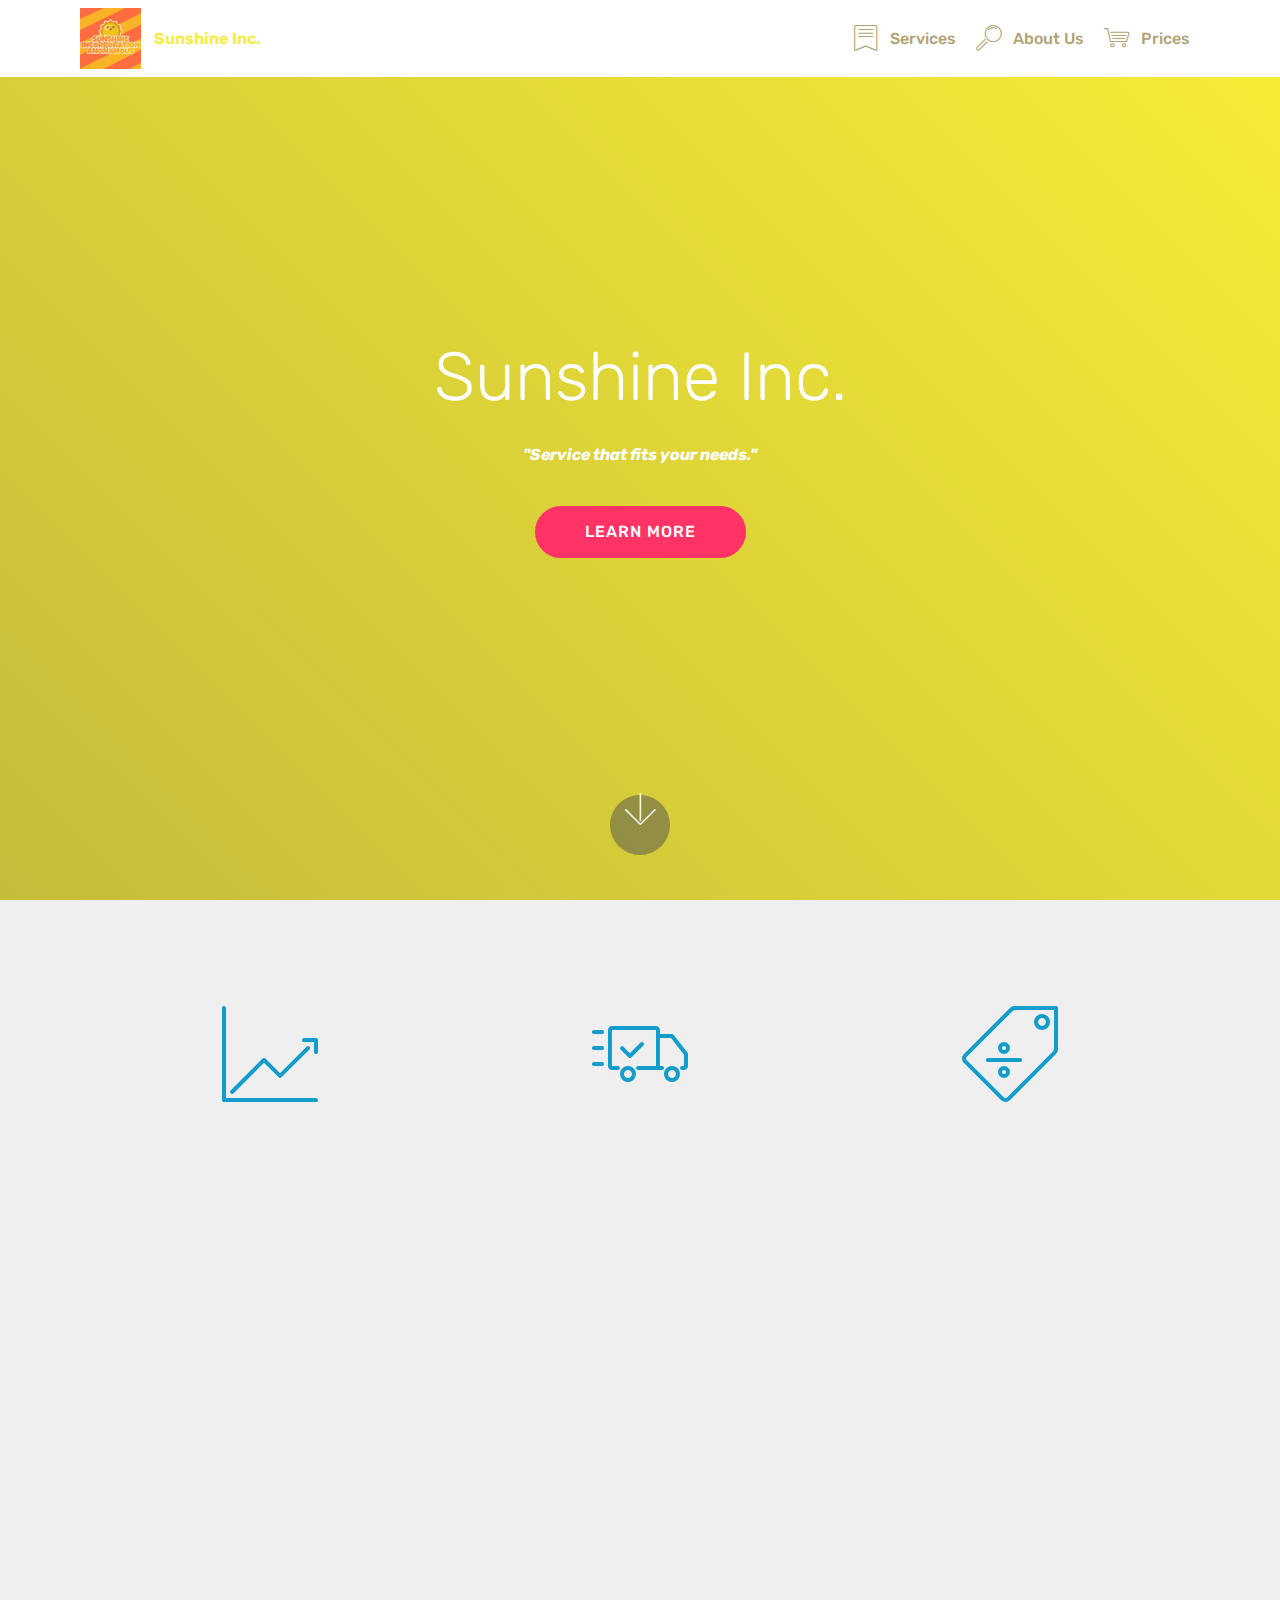
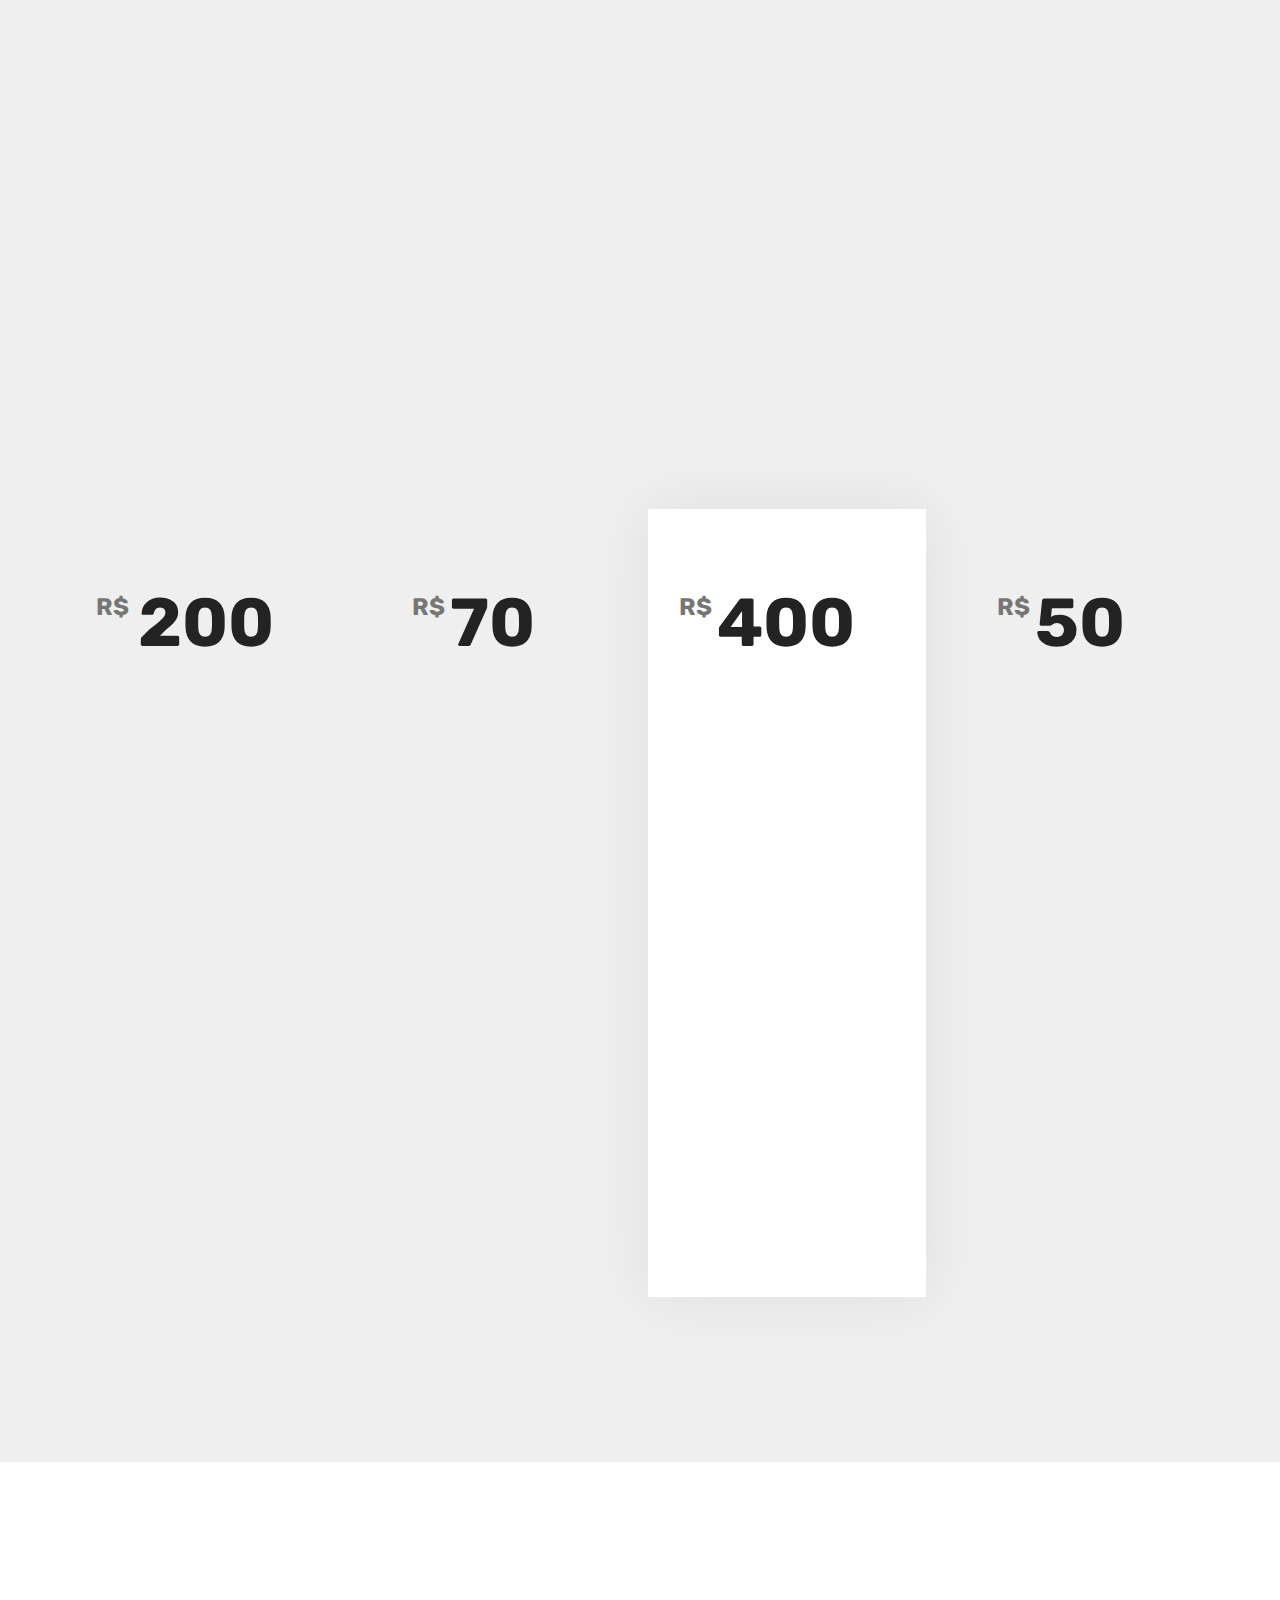
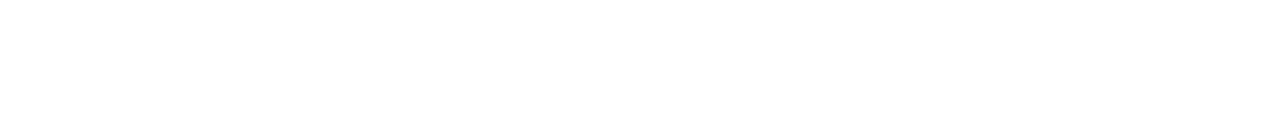
<file: index.html>
<!DOCTYPE html>
<html  >
<head>
  <meta charset="UTF-8">
  <meta http-equiv="X-UA-Compatible" content="IE=edge">
  <meta name="generator" content="Mobirise v4.12.4, mobirise.com">
  <meta name="viewport" content="width=device-width, initial-scale=1, minimum-scale=1">
  <meta property="og:type" content="website">
  <meta property="og:title" content="Sunshine Inc. | Home" />
  <meta property="og:description" content="Sunshine Incorporation Anonymous💕

☺ Welcome to Sunshine Incorporation Anonymous.

📒 At sunshine, our motto is "Service that fits your needs".

✴ We aim to commissions for our clients. We do dizzy server setup, bot making and gfx! Want to order? Hop in our dizzy server!

🚴 Sunshine is not easy to run. In order to maintain our services, we need alot if funds. So it would be awesome, if you could donate just a little bit of your cash to help us out." />
  <meta property="og:url" content="https://sunshineinc.tk" />
  <meta property="og:image" content="https://sunshineinc.tk/assets/images/sunshine11-122x122.png" />
  <link rel="shortcut icon" href="assets/images/sunshine11-122x122.png" type="image/x-icon">
  <meta name="description" content="Sunshine Incorporation Anonymous💕

☺ Welcome to Sunshine Incorporation Anonymous.

📒 At sunshine, our motto is "Service that fits your needs".

✴ We aim to commissions for our clients. We do dizzy server setup, bot making and gfx! Want to order? Hop in our dizzy server!

🚴 Sunshine is not easy to run. In order to maintain our services, we need alot if funds. So it would be awesome, if you could donate just a little bit of your cash to help us out.">
  
  
  <title>Sunshine Inc. | Home</title>
  <link rel="stylesheet" href="assets/web/assets/mobirise-icons-bold/mobirise-icons-bold.css">
  <link rel="stylesheet" href="assets/web/assets/mobirise-icons/mobirise-icons.css">
  <link rel="stylesheet" href="assets/bootstrap/css/bootstrap.min.css">
  <link rel="stylesheet" href="assets/bootstrap/css/bootstrap-grid.min.css">
  <link rel="stylesheet" href="assets/bootstrap/css/bootstrap-reboot.min.css">
  <link rel="stylesheet" href="assets/animatecss/animate.min.css">
  <link rel="stylesheet" href="assets/tether/tether.min.css">
  <link rel="stylesheet" href="assets/dropdown/css/style.css">
  <link rel="stylesheet" href="assets/socicon/css/styles.css">
  <link rel="stylesheet" href="assets/theme/css/style.css">
  <link rel="preload" as="style" href="assets/mobirise/css/mbr-additional.css"><link rel="stylesheet" href="assets/mobirise/css/mbr-additional.css" type="text/css">
  
  
  
</head>
<body>
  <section class="menu cid-s5iE8tvja7" once="menu" id="menu1-6">

    

    <nav class="navbar navbar-expand beta-menu navbar-dropdown align-items-center navbar-fixed-top navbar-toggleable-sm">
        <button class="navbar-toggler navbar-toggler-right" type="button" data-toggle="collapse" data-target="#navbarSupportedContent" aria-controls="navbarSupportedContent" aria-expanded="false" aria-label="Toggle navigation">
            <div class="hamburger">
                <span></span>
                <span></span>
                <span></span>
                <span></span>
            </div>
        </button>
        <div class="menu-logo">
            <div class="navbar-brand">
                <span class="navbar-logo">
                    <a href="index.html">
                         <img src="assets/images/sunshine11-122x122.png" alt="Mobirise" title="" style="height: 3.8rem;">
                    </a>
                </span>
                <span class="navbar-caption-wrap"><a class="navbar-caption text-success display-4" href="#top">
                        Sunshine Inc.</a></span>
            </div>
        </div>
        <div class="collapse navbar-collapse" id="navbarSupportedContent">
            <ul class="navbar-nav nav-dropdown nav-right" data-app-modern-menu="true"><li class="nav-item">
                    <a class="nav-link link text-danger display-4" href="index.html#features1-g"><span class="mbri-bookmark mbr-iconfont mbr-iconfont-btn"></span>
                        Services</a>
                </li><li class="nav-item"><a class="nav-link link text-danger display-4" href="index.html#info3-b">
                        <span class="mbri-search mbr-iconfont mbr-iconfont-btn"></span>
                        About Us
                    </a></li><li class="nav-item">
                    <a class="nav-link link text-danger display-4" href="index.html#pricing-tables2-9"><span class="mbri-shopping-cart mbr-iconfont mbr-iconfont-btn"></span>
                        Prices</a>
                </li></ul>
            
        </div>
    </nav>
</section>

<section class="engine"><a href="https://mobirise.info/f">easy site creator</a></section><section class="header5 cid-s5iDI70BE0 mbr-fullscreen" id="header5-3">

    

    
    <div class="container">
        <div class="row justify-content-center">
            <div class="mbr-white col-md-10">
                <h1 class="mbr-section-title align-center pb-3 mbr-fonts-style display-1">Sunshine Inc.</h1>
                <p class="mbr-text align-center display-5 pb-3 mbr-fonts-style display-7"><em><strong>"Service that fits your needs."</strong></em></p>
                <div class="mbr-section-btn align-center"><a class="btn btn-md btn-secondary display-4" href="index.html#features1-g">LEARN MORE</a></div>
            </div>
        </div>
    </div>

    <div class="mbr-arrow hidden-sm-down" aria-hidden="true">
        <a href="#next">
            <i class="mbri-down mbr-iconfont"></i>
        </a>
    </div>
</section>

<section class="features1 cid-s5jmD1xtTS" id="features1-g">
    
    

    
    <div class="container">
        <div class="media-container-row">

            <div class="card p-3 col-12 col-md-6 col-lg-4">
                <div class="card-img pb-3">
                    <span class="mbr-iconfont mbri-growing-chart"></span>
                </div>
                <div class="card-box">
                    <h4 class="card-title py-3 mbr-fonts-style display-5">Uptime</h4>
                    <p class="mbr-text mbr-fonts-style display-7">
                        All our products are always up, no matter the situation.* If there happens to be a downtime, we will make everything that we can to make sure that it doesn't stay like that.
                    </p>
                </div>
            </div>

            <div class="card p-3 col-12 col-md-6 col-lg-4">
                <div class="card-img pb-3">
                    <span class="mbr-iconfont mbri-delivery"></span>
                </div>
                <div class="card-box">
                    <h4 class="card-title py-3 mbr-fonts-style display-5">Unique</h4>
                    <p class="mbr-text mbr-fonts-style display-7">
                        Sunshine Inc. has douzens of diffrent templates for each servce in order to shorten the time for the service, and though these templates are pre-made,they are flexible and customizable.
                    </p>
                </div>
            </div>

            <div class="card p-3 col-12 col-md-6 col-lg-4">
                <div class="card-img pb-3">
                    <span class="mbr-iconfont mbri-sale"></span>
                </div>
                <div class="card-box">
                    <h4 class="card-title py-3 mbr-fonts-style display-5">
                        Discounts</h4>
                    <p class="mbr-text mbr-fonts-style display-7">
                        Sunshine Inc. offers you the opportunity and freedom to order as much as you want or need. As you order and dash through your orders, you get more and more discounts.
                    </p>
                </div>
            </div>

            

        </div>

    </div>

</section>

<section class="mbr-section info3 cid-s5iKGocmch" id="info3-b">

    

    

    <div class="container">
        <div class="row justify-content-center">
            <div class="media-container-column title col-12 col-md-10">
                <h2 class="align-left mbr-bold mbr-white pb-3 mbr-fonts-style display-2">
                    About Us. About Sunshine Inc. &nbsp;</h2>
                <h3 class="mbr-section-subtitle align-left mbr-light mbr-white pb-3 mbr-fonts-style display-5">"Service that fits your needs."</h3>
                <p class="mbr-text align-left mbr-white mbr-fonts-style display-7">✴ We aim to make commissions for our clients. We do Discord Server Setup, bot making and gfx! Want to order? Hop in our Discord Server and order what you need!
<br>
<br>🚴 Sunshine is not easy to run. In order to maintain our services, we need alot if funds. So it would be awesome, if you could donate just a little bit of your cash to help us out.</p>
                <div class="mbr-section-btn align-left py-4"><a class="btn btn-primary display-4" href="https://discord.gg/wb3cNgc" target="_blank"><span class="socicon socicon-discord mbr-iconfont mbr-iconfont-btn"></span>Discord</a>
                    <a class="btn btn-warning-outline display-4" href="https://www.roblox.com/groups/5686538/Sunshine-Incorporation-Anonymous#!/store" target="_blank"><span class="mbri-cash mbr-iconfont mbr-iconfont-btn"></span>Donate</a></div>
            </div>
        </div>
    </div>
</section>

<section class="pricing-table2 cid-s5iFE9nkc0" id="pricing-tables2-9">

    

    

    <div class="container">
        <div class="media-container-row">

            <div class="plan col-12 mx-2 my-2 justify-content-center col-lg-3">
                <div class="plan-header text-center pt-5">
                    <h3 class="plan-title mbr-fonts-style display-5">Member Counter</h3>
                    <div class="plan-price">
                        <span class="price-value mbr-fonts-style display-5">R$&nbsp;</span>
                        <span class="price-figure mbr-fonts-style display-1">
                            200</span>
                        <small class="price-term mbr-fonts-style display-7">per counter</small>
                    </div>
                </div>
                <div class="plan-body">
                    <div class="plan-list align-center">
                        <ul class="list-group list-group-flush mbr-fonts-style display-7">
                            <li class="list-group-item">
                                Member counters are the perfect way to keep in touch with your group and the daiy members you get.</li><li class="list-group-item"><strong>Available Options:</strong></li>
                            <li class="list-group-item"><strong><em>
                                1</em></strong> Group Counter</li>
                        </ul>
                    </div>
                    
                </div>
            </div>

            <div class="plan col-12 mx-2 my-2 justify-content-center col-lg-3">
                <div class="plan-header text-center pt-5">
                    <h3 class="plan-title mbr-fonts-style display-5">
                        Server Setup</h3>
                    <div class="plan-price">
                        <span class="price-value mbr-fonts-style display-5">R$
                        </span>
                        <span class="price-figure mbr-fonts-style display-1">70</span>
                        <small class="price-term mbr-fonts-style display-7">
                            from</small>
                    </div>
                </div>
                <div class="plan-body">
                    <div class="plan-list align-center">
                        <ul class="list-group list-group-flush mbr-fonts-style display-7">
                            <li class="list-group-item"><strong>Sunshine Inc.</strong> offers different server setups, specially made to accomplish all your expectations. Our server templates are completely flexible.</li><li class="list-group-item"><strong>Available Options:</strong></li><li class="list-group-item">Small Server Setup<br><em>(Ideal for small communities)</em></li><li class="list-group-item">Large Server Setup<br><em>(Perfect for higher communities)</em></li>
                        </ul>
                    </div>
                    
                </div>
            </div>

            <div class="plan col-12 mx-2 my-2 justify-content-center favorite col-lg-3">
                <div class="plan-header text-center pt-5">
                    <h3 class="plan-title mbr-fonts-style display-5">Discord Bots</h3>
                    <div class="plan-price">
                        <span class="price-value mbr-fonts-style display-5">R$
                        </span>
                        <span class="price-figure mbr-fonts-style display-1">400</span>
                        <small class="price-term mbr-fonts-style display-7">
                            from</small>
                    </div>
                </div>
                <div class="plan-body">
                    <div class="plan-list align-center">
                        <ul class="list-group list-group-flush mbr-fonts-style display-7">
                            <li class="list-group-item">
                                Discords bots are the perfect tool to add to your server. Our discord bots are secretly powered by <em>sunshines</em>.</li>
                            <li class="list-group-item"><strong>
                                Available Options:</strong></li>
                            <li class="list-group-item">
                                Member Greeting Bot</li>
                            <li class="list-group-item">Basic Moderation Bot</li><li class="list-group-item">Session Bot<br><em>(for Roblox groups especially)</em></li><li class="list-group-item"><span style="background-color: transparent; font-size: 1rem;">Support Bot</span></li><li class="list-group-item"><span style="background-color: transparent; font-size: 1rem;">ROBLOX Verificatio<br><em>(COMING-SOON)</em></span></li><li class="list-group-item">Announcement Bot</li><li class="list-group-item">Discord Roles Bot<br><em>(BETA-MODE)</em></li>
                        </ul>
                    </div>
                    
                </div>
            </div>

            <div class="plan col-12 mx-2 my-2 justify-content-center col-lg-3">
                <div class="plan-header text-center pt-5">
                    <h3 class="plan-title mbr-fonts-style display-5">
                        GFX Making</h3>
                    <div class="plan-price">
                        <span class="price-value mbr-fonts-style display-5">R$
                        </span>
                        <span class="price-figure mbr-fonts-style display-1">50</span>
                        <small class="price-term mbr-fonts-style display-7">
                            from</small>
                    </div>
                </div>
                <div class="plan-body">
                    <div class="plan-list align-center">
                        <ul class="list-group list-group-flush mbr-fonts-style display-7">
                            <li class="list-group-item">
                                Want to refresh the view of your server or of your group, why not request a custom GFX that represents your community.</li>
                            <li class="list-group-item">
                                Simplified logo <strong>-</strong> 70R$+</li>
                            <li class="list-group-item">Detailed logo&nbsp;<strong>- </strong>300R$+</li>
                            <li class="list-group-item">
                                Simplified Ad <strong>- </strong>50R$+</li><li class="list-group-item">Detailed Ad <strong>-</strong> 100R$+</li><li class="list-group-item">Simplified <strong>**</strong>T- 300R$+</li><li class="list-group-item">Detailed <strong>**</strong>T - 500R$+</li>
                        </ul>
                    </div>
                    
                </div>
            </div>

        </div>
    </div>
</section>

<section class="mbr-section article content1 cid-s5o5vxBawi" id="content1-i">
    
     

    <div class="container">
        <div class="media-container-row">
            <div class="mbr-text col-12 mbr-fonts-style display-4 col-md-12"><p>*Our products may expect downtimes<br>**Thumbnails</p></div>
        </div>
    </div>
</section>

<section class="footer3 cid-s5jqfGtaKs mbr-reveal" id="footer3-h">

    

    

    <div class="container">
        <div class="media-container-row content">
            <div class="col-md-2 col-sm-4">
                <div class="mb-3 img-logo">
                    <a href="index.html">
                         <img src="assets/images/image-150x150.png" alt="Sunshine Inc." title="Sunshine Inc.">
                    </a>
                </div>
                <p class="mbr-fonts-style foot-logo display-7">
                    Sunshine Inc.</p>
            </div>
            <div class="col-md-3 col-sm-4">
                <p class="mb-4 mbr-fonts-style foot-title display-7">
                    Learn More</p>
                <p class="mbr-text mbr-links-column mbr-fonts-style display-7">
                    <a href="index.html#info3-b" class="text-info">About us</a>
                    <br><a href="index.html#features1-g" class="text-danger">Services</a>&nbsp;<br><a href="index.html#pricing-tables2-9" class="text-info">Prices</a></p>
            </div>
            <div class="col-md-3 col-sm-4">
                <p class="mb-4 mbr-fonts-style foot-title display-7">User Input</p>
                <p class="mbr-text mbr-fonts-style mbr-links-column display-7"><a href="https://dashboard.sunshineinc.tk" target="_blank" class="text-danger">Dashboard</a></p>
            </div>
            <div class="col-md-4 col-sm-12">
                <p class="mb-4 mbr-fonts-style foot-title display-7">
                    SUBSCRIBE to our Newsletter</p>
                <p class="mbr-text form-text mbr-fonts-style display-7">Get email updates about our service.</p>
                <div class="media-container-column" data-form-type="formoid">
                    <!---Formbuilder Form--->
                    <form action="https://d0094456.sibforms.com/serve/[base64]" method="POST" class="mbr-form form-with-styler" data-form-title="Newsletter Subscribe" target="_self" id="newsletter_subscribe"><input type="hidden" name="email" data-form-email="true" value="xgKc9CtOC0q9s8M86i7xfIbjmiX/ETWTThLnonN+blWwz84HobK9BhYUsg8GvD5sku+0BVqQunm4OlufJApSJ7WqomlRHBSvWJS+HaoXcpOpU58aCSa1ixXyUyAksobR" class="animated fadeInUp">                        <div class="row form-inline justify-content-center">
                            <div hidden="hidden" data-form-alert="" class="alert alert-success col-12">Thanks for filling out the form!</div>
                            <div hidden="hidden" data-form-alert-danger="" class="alert alert-danger col-12">
                            </div>
                        </div>
                        <div class="dragArea row form-inline justify-content-center">
                            <div class="col-auto form-group " data-for="email">
                                <input id="EMAIL" autocomplete="off" name="EMAIL" placeholder="Email" type="email" data-form-field="Email" required="required" class="form-control input-sm input-inverse my-2 display-7">
                          </div>
                            <div class="col-auto input-group-btn  m-2">
                                <button type="submit" class="btn btn-primary m-0 display-4">Subscribe</button>
                            </div>
                        </div>
                    </form><!---Formbuilder Form--->
                </div>

            </div>
        </div>
        <div class="footer-lower">
            <div class="media-container-row">
                <div class="col-sm-12">
                    <hr>
                </div>
            </div>
            <div class="media-container-row">
                <div class="col-sm-6 copyright">
                    <p class="mbr-text mbr-fonts-style display-7">
                        © Copyright 2020 Sunshine Inc. - All Rights Reserved
                    </p>
                </div>
                <div class="col-md-6">
                    <div class="social-list align-right">
                        <div class="soc-item">
                            <a href="https://discord.gg/wb3cNgc" target="_blank">
                                <span class="mbr-iconfont mbr-iconfont-social socicon-discord socicon"></span>
                            </a>
                        </div>
                        <div class="soc-item">
                            <a href="https://www.roblox.com/groups/5686538/Sunshine-Incorporation-Anonymous" target="_blank">
                                <span class="mbr-iconfont mbr-iconfont-social mbrib-users"></span>
                            </a>
                        </div>
                        <div class="soc-item">
                            <a href="https://www.roblox.com/games/refer?PlaceId=4942874910&PageType=GroupDetail&LocalTimestamp=2020-06-15T15:05:13.422Z" target="_blank">
                                <span class="mbr-iconfont mbr-iconfont-social mbrib-shopping-basket"></span>
                            </a>
                        </div>
                        <div class="soc-item">
                            <a href="https://trello.com/b/bocmbIXK/sunshine-incorporation-commissions" target="_blank">
                                <span class="mbr-iconfont mbr-iconfont-social mbrib-clock"></span>
                            </a>
                        </div>
                        <div class="soc-item">
                            <a href="https://sunshinestatus.statuspage.io/" target="_blank">
                                <span class="mbr-iconfont mbr-iconfont-social mbrib-growing-chart"></span>
                            </a>
                        </div>
                        
                    </div>
                </div>
            </div>
        </div>
    </div>
</section>


  <script src="assets/web/assets/jquery/jquery.min.js"></script>
  <script src="assets/popper/popper.min.js"></script>
  <script src="assets/bootstrap/js/bootstrap.min.js"></script>
  <script src="assets/smoothscroll/smooth-scroll.js"></script>
  <script src="assets/tether/tether.min.js"></script>
  <script src="assets/dropdown/js/nav-dropdown.js"></script>
  <script src="assets/dropdown/js/navbar-dropdown.js"></script>
  <script src="assets/touchswipe/jquery.touch-swipe.min.js"></script>
  <script src="assets/viewportchecker/jquery.viewportchecker.js"></script>
  <script src="assets/theme/js/script.js"></script>
  <script src="assets/formoid/formoid.min.js"></script>
  
  
  <input name="animation" type="hidden">
  </body>
</html>
</file>
<file: assets/web/assets/mobirise-icons-bold/mobirise-icons-bold.css>
@font-face {
  font-family: 'mobirise-icons-bold';
  font-display: swap;
  src:  url('mobirise-icons-bold.eot?m1l4yr');
  src:  url('mobirise-icons-bold.eot?m1l4yr#iefix') format('embedded-opentype'),
    url('mobirise-icons-bold.ttf?m1l4yr') format('truetype'),
    url('mobirise-icons-bold.woff?m1l4yr') format('woff'),
    url('mobirise-icons-bold.svg?m1l4yr#mobirise-icons-bold') format('svg');
  font-weight: normal;
  font-style: normal;
}

[class^="mbrib-"], [class*="mbrib-"] {
  /* use !important to prevent issues with browser extensions that change fonts */
  font-family: 'mobirise-icons-bold' !important;
  speak: none;
  font-style: normal;
  font-weight: normal;
  font-variant: normal;
  text-transform: none;
  line-height: 1;

  /* Better Font Rendering =========== */
  -webkit-font-smoothing: antialiased;
  -moz-osx-font-smoothing: grayscale;
}

.mbrib-add-submenu:before {
  content: "\e900";
}
.mbrib-alert:before {
  content: "\e901";
}
.mbrib-align-center:before {
  content: "\e902";
}
.mbrib-align-justify:before {
  content: "\e903";
}
.mbrib-align-left:before {
  content: "\e904";
}
.mbrib-align-right:before {
  content: "\e905";
}
.mbrib-android:before {
  content: "\e906";
}
.mbrib-apple:before {
  content: "\e907";
}
.mbrib-arrow-down:before {
  content: "\e908";
}
.mbrib-arrow-next:before {
  content: "\e909";
}
.mbrib-arrow-prev:before {
  content: "\e90a";
}
.mbrib-arrow-up:before {
  content: "\e90b";
}
.mbrib-bold:before {
  content: "\e90c";
}
.mbrib-bookmark:before {
  content: "\e90d";
}
.mbrib-bootstrap:before {
  content: "\e90e";
}
.mbrib-briefcase:before {
  content: "\e90f";
}
.mbrib-browse:before {
  content: "\e910";
}
.mbrib-bulleted-list:before {
  content: "\e911";
}
.mbrib-calendar:before {
  content: "\e912";
}
.mbrib-camera:before {
  content: "\e913";
}
.mbrib-cart-add:before {
  content: "\e914";
}
.mbrib-cart-full:before {
  content: "\e915";
}
.mbrib-cash:before {
  content: "\e916";
}
.mbrib-change-style:before {
  content: "\e917";
}
.mbrib-chat:before {
  content: "\e918";
}
.mbrib-clock:before {
  content: "\e919";
}
.mbrib-close:before {
  content: "\e91a";
}
.mbrib-cloud:before {
  content: "\e91b";
}
.mbrib-code:before {
  content: "\e91c";
}
.mbrib-contact-form:before {
  content: "\e91d";
}
.mbrib-credit-card:before {
  content: "\e91e";
}
.mbrib-cursor-click:before {
  content: "\e91f";
}
.mbrib-cust-feedback:before {
  content: "\e920";
}
.mbrib-database:before {
  content: "\e921";
}
.mbrib-delivery:before {
  content: "\e922";
}
.mbrib-desktop:before {
  content: "\e923";
}
.mbrib-devices:before {
  content: "\e924";
}
.mbrib-down:before {
  content: "\e925";
}
.mbrib-download:before {
  content: "\e926";
}
.mbrib-drag-n-drop:before {
  content: "\e927";
}
.mbrib-drag-n-drop2:before {
  content: "\e928";
}
.mbrib-edit:before {
  content: "\e929";
}
.mbrib-edit2:before {
  content: "\e92a";
}
.mbrib-error:before {
  content: "\e92b";
}
.mbrib-extension:before {
  content: "\e92c";
}
.mbrib-features:before {
  content: "\e92d";
}
.mbrib-file:before {
  content: "\e92e";
}
.mbrib-flag:before {
  content: "\e92f";
}
.mbrib-folder:before {
  content: "\e930";
}
.mbrib-gift:before {
  content: "\e931";
}
.mbrib-github:before {
  content: "\e932";
}
.mbrib-globe-2:before {
  content: "\e933";
}
.mbrib-globe:before {
  content: "\e934";
}
.mbrib-growing-chart:before {
  content: "\e935";
}
.mbrib-hearth:before {
  content: "\e936";
}
.mbrib-help:before {
  content: "\e937";
}
.mbrib-home:before {
  content: "\e938";
}
.mbrib-hot-cup:before {
  content: "\e939";
}
.mbrib-idea:before {
  content: "\e93a";
}
.mbrib-image-gallery:before {
  content: "\e93b";
}
.mbrib-image-slider:before {
  content: "\e93c";
}
.mbrib-info:before {
  content: "\e93d";
}
.mbrib-italic:before {
  content: "\e93e";
}
.mbrib-key:before {
  content: "\e93f";
}
.mbrib-laptop:before {
  content: "\e940";
}
.mbrib-layers:before {
  content: "\e941";
}
.mbrib-left-right:before {
  content: "\e942";
}
.mbrib-left:before {
  content: "\e943";
}
.mbrib-letter:before {
  content: "\e944";
}
.mbrib-like:before {
  content: "\e945";
}
.mbrib-link:before {
  content: "\e946";
}
.mbrib-lock:before {
  content: "\e947";
}
.mbrib-login:before {
  content: "\e948";
}
.mbrib-logout:before {
  content: "\e949";
}
.mbrib-magic-stick:before {
  content: "\e94a";
}
.mbrib-map-pin:before {
  content: "\e94b";
}
.mbrib-menu:before {
  content: "\e94c";
}
.mbrib-mobile:before {
  content: "\e94d";
}
.mbrib-mobile2:before {
  content: "\e94e";
}
.mbrib-mobirise:before {
  content: "\e94f";
}
.mbrib-more-horizontal:before {
  content: "\e950";
}
.mbrib-more-vertical:before {
  content: "\e951";
}
.mbrib-music:before {
  content: "\e952";
}
.mbrib-new-file:before {
  content: "\e953";
}
.mbrib-numbered-list:before {
  content: "\e954";
}
.mbrib-opened-folder:before {
  content: "\e955";
}
.mbrib-pages:before {
  content: "\e956";
}
.mbrib-paper-plane:before {
  content: "\e957";
}
.mbrib-paperclip:before {
  content: "\e958";
}
.mbrib-photo:before {
  content: "\e959";
}
.mbrib-photos:before {
  content: "\e95a";
}
.mbrib-pin:before {
  content: "\e95b";
}
.mbrib-play:before {
  content: "\e95c";
}
.mbrib-plus:before {
  content: "\e95d";
}
.mbrib-preview:before {
  content: "\e95e";
}
.mbrib-print:before {
  content: "\e95f";
}
.mbrib-protect:before {
  content: "\e960";
}
.mbrib-question:before {
  content: "\e961";
}
.mbrib-quote-left:before {
  content: "\e962";
}
.mbrib-quote-right:before {
  content: "\e963";
}
.mbrib-redo:before {
  content: "\e964";
}
.mbrib-refresh:before {
  content: "\e965";
}
.mbrib-responsive:before {
  content: "\e966";
}
.mbrib-right:before {
  content: "\e967";
}
.mbrib-rocket:before {
  content: "\e968";
}
.mbrib-sad-face:before {
  content: "\e969";
}
.mbrib-sale:before {
  content: "\e96a";
}
.mbrib-save:before {
  content: "\e96b";
}
.mbrib-search:before {
  content: "\e96c";
}
.mbrib-setting:before {
  content: "\e96d";
}
.mbrib-setting2:before {
  content: "\e96e";
}
.mbrib-setting3:before {
  content: "\e96f";
}
.mbrib-share:before {
  content: "\e970";
}
.mbrib-shopping-bag:before {
  content: "\e971";
}
.mbrib-shopping-basket:before {
  content: "\e972";
}
.mbrib-shopping-cart:before {
  content: "\e973";
}
.mbrib-sites:before {
  content: "\e974";
}
.mbrib-smile-face:before {
  content: "\e975";
}
.mbrib-speed:before {
  content: "\e976";
}
.mbrib-star:before {
  content: "\e977";
}
.mbrib-success:before {
  content: "\e978";
}
.mbrib-sun:before {
  content: "\e979";
}
.mbrib-sun2:before {
  content: "\e97a";
}
.mbrib-tablet-vertical:before {
  content: "\e97b";
}
.mbrib-tablet:before {
  content: "\e97c";
}
.mbrib-target:before {
  content: "\e97d";
}
.mbrib-timer:before {
  content: "\e97e";
}
.mbrib-to-ftp:before {
  content: "\e97f";
}
.mbrib-to-local-drive:before {
  content: "\e980";
}
.mbrib-touch-swipe:before {
  content: "\e981";
}
.mbrib-touch:before {
  content: "\e982";
}
.mbrib-trash:before {
  content: "\e983";
}
.mbrib-underline:before {
  content: "\e984";
}
.mbrib-undo:before {
  content: "\e985";
}
.mbrib-unlink:before {
  content: "\e986";
}
.mbrib-unlock:before {
  content: "\e987";
}
.mbrib-up-down:before {
  content: "\e988";
}
.mbrib-up:before {
  content: "\e989";
}
.mbrib-update:before {
  content: "\e98a";
}
.mbrib-upload:before {
  content: "\e98b";
}
.mbrib-user:before {
  content: "\e98c";
}
.mbrib-user2:before {
  content: "\e98d";
}
.mbrib-users:before {
  content: "\e98e";
}
.mbrib-video-play:before {
  content: "\e98f";
}
.mbrib-video:before {
  content: "\e990";
}
.mbrib-watch:before {
  content: "\e991";
}
.mbrib-website-theme:before {
  content: "\e992";
}
.mbrib-wifi:before {
  content: "\e993";
}
.mbrib-windows:before {
  content: "\e994";
}
.mbrib-zoom-out:before {
  content: "\e995";
}
</file>
<file: assets/web/assets/mobirise-icons/mobirise-icons.css>
@font-face {
  font-family: 'MobiriseIcons';
  src:  url('mobirise-icons.eot?spat4u');
  src:  url('mobirise-icons.eot?spat4u#iefix') format('embedded-opentype'),
    url('mobirise-icons.ttf?spat4u') format('truetype'),
    url('mobirise-icons.woff?spat4u') format('woff'),
    url('mobirise-icons.svg?spat4u#MobiriseIcons') format('svg');
  font-weight: normal;
  font-style: normal;
  font-display: swap;
}

[class^="mbri-"], [class*=" mbri-"] {
  /* use !important to prevent issues with browser extensions that change fonts */
  font-family: MobiriseIcons !important;
  speak: none;
  font-style: normal;
  font-weight: normal;
  font-variant: normal;
  text-transform: none;
  line-height: 1;

  /* Better Font Rendering =========== */
  -webkit-font-smoothing: antialiased;
  -moz-osx-font-smoothing: grayscale;
}

.mbri-add-submenu:before {
  content: "\e900";
}
.mbri-alert:before {
  content: "\e901";
}
.mbri-align-center:before {
  content: "\e902";
}
.mbri-align-justify:before {
  content: "\e903";
}
.mbri-align-left:before {
  content: "\e904";
}
.mbri-align-right:before {
  content: "\e905";
}
.mbri-android:before {
  content: "\e906";
}
.mbri-apple:before {
  content: "\e907";
}
.mbri-arrow-down:before {
  content: "\e908";
}
.mbri-arrow-next:before {
  content: "\e909";
}
.mbri-arrow-prev:before {
  content: "\e90a";
}
.mbri-arrow-up:before {
  content: "\e90b";
}
.mbri-bold:before {
  content: "\e90c";
}
.mbri-bookmark:before {
  content: "\e90d";
}
.mbri-bootstrap:before {
  content: "\e90e";
}
.mbri-briefcase:before {
  content: "\e90f";
}
.mbri-browse:before {
  content: "\e910";
}
.mbri-bulleted-list:before {
  content: "\e911";
}
.mbri-calendar:before {
  content: "\e912";
}
.mbri-camera:before {
  content: "\e913";
}
.mbri-cart-add:before {
  content: "\e914";
}
.mbri-cart-full:before {
  content: "\e915";
}
.mbri-cash:before {
  content: "\e916";
}
.mbri-change-style:before {
  content: "\e917";
}
.mbri-chat:before {
  content: "\e918";
}
.mbri-clock:before {
  content: "\e919";
}
.mbri-close:before {
  content: "\e91a";
}
.mbri-cloud:before {
  content: "\e91b";
}
.mbri-code:before {
  content: "\e91c";
}
.mbri-contact-form:before {
  content: "\e91d";
}
.mbri-credit-card:before {
  content: "\e91e";
}
.mbri-cursor-click:before {
  content: "\e91f";
}
.mbri-cust-feedback:before {
  content: "\e920";
}
.mbri-database:before {
  content: "\e921";
}
.mbri-delivery:before {
  content: "\e922";
}
.mbri-desktop:before {
  content: "\e923";
}
.mbri-devices:before {
  content: "\e924";
}
.mbri-down:before {
  content: "\e925";
}
.mbri-download:before {
  content: "\e989";
}
.mbri-drag-n-drop:before {
  content: "\e927";
}
.mbri-drag-n-drop2:before {
  content: "\e928";
}
.mbri-edit:before {
  content: "\e929";
}
.mbri-edit2:before {
  content: "\e92a";
}
.mbri-error:before {
  content: "\e92b";
}
.mbri-extension:before {
  content: "\e92c";
}
.mbri-features:before {
  content: "\e92d";
}
.mbri-file:before {
  content: "\e92e";
}
.mbri-flag:before {
  content: "\e92f";
}
.mbri-folder:before {
  content: "\e930";
}
.mbri-gift:before {
  content: "\e931";
}
.mbri-github:before {
  content: "\e932";
}
.mbri-globe:before {
  content: "\e933";
}
.mbri-globe-2:before {
  content: "\e934";
}
.mbri-growing-chart:before {
  content: "\e935";
}
.mbri-hearth:before {
  content: "\e936";
}
.mbri-help:before {
  content: "\e937";
}
.mbri-home:before {
  content: "\e938";
}
.mbri-hot-cup:before {
  content: "\e939";
}
.mbri-idea:before {
  content: "\e93a";
}
.mbri-image-gallery:before {
  content: "\e93b";
}
.mbri-image-slider:before {
  content: "\e93c";
}
.mbri-info:before {
  content: "\e93d";
}
.mbri-italic:before {
  content: "\e93e";
}
.mbri-key:before {
  content: "\e93f";
}
.mbri-laptop:before {
  content: "\e940";
}
.mbri-layers:before {
  content: "\e941";
}
.mbri-left-right:before {
  content: "\e942";
}
.mbri-left:before {
  content: "\e943";
}
.mbri-letter:before {
  content: "\e944";
}
.mbri-like:before {
  content: "\e945";
}
.mbri-link:before {
  content: "\e946";
}
.mbri-lock:before {
  content: "\e947";
}
.mbri-login:before {
  content: "\e948";
}
.mbri-logout:before {
  content: "\e949";
}
.mbri-magic-stick:before {
  content: "\e94a";
}
.mbri-map-pin:before {
  content: "\e94b";
}
.mbri-menu:before {
  content: "\e94c";
}
.mbri-mobile:before {
  content: "\e94d";
}
.mbri-mobile2:before {
  content: "\e94e";
}
.mbri-mobirise:before {
  content: "\e94f";
}
.mbri-more-horizontal:before {
  content: "\e950";
}
.mbri-more-vertical:before {
  content: "\e951";
}
.mbri-music:before {
  content: "\e952";
}
.mbri-new-file:before {
  content: "\e953";
}
.mbri-numbered-list:before {
  content: "\e954";
}
.mbri-opened-folder:before {
  content: "\e955";
}
.mbri-pages:before {
  content: "\e956";
}
.mbri-paper-plane:before {
  content: "\e957";
}
.mbri-paperclip:before {
  content: "\e958";
}
.mbri-photo:before {
  content: "\e959";
}
.mbri-photos:before {
  content: "\e95a";
}
.mbri-pin:before {
  content: "\e95b";
}
.mbri-play:before {
  content: "\e95c";
}
.mbri-plus:before {
  content: "\e95d";
}
.mbri-preview:before {
  content: "\e95e";
}
.mbri-print:before {
  content: "\e95f";
}
.mbri-protect:before {
  content: "\e960";
}
.mbri-question:before {
  content: "\e961";
}
.mbri-quote-left:before {
  content: "\e962";
}
.mbri-quote-right:before {
  content: "\e963";
}
.mbri-refresh:before {
  content: "\e964";
}
.mbri-responsive:before {
  content: "\e965";
}
.mbri-right:before {
  content: "\e966";
}
.mbri-rocket:before {
  content: "\e967";
}
.mbri-sad-face:before {
  content: "\e968";
}
.mbri-sale:before {
  content: "\e969";
}
.mbri-save:before {
  content: "\e96a";
}
.mbri-search:before {
  content: "\e96b";
}
.mbri-setting:before {
  content: "\e96c";
}
.mbri-setting2:before {
  content: "\e96d";
}
.mbri-setting3:before {
  content: "\e96e";
}
.mbri-share:before {
  content: "\e96f";
}
.mbri-shopping-bag:before {
  content: "\e970";
}
.mbri-shopping-basket:before {
  content: "\e971";
}
.mbri-shopping-cart:before {
  content: "\e972";
}
.mbri-sites:before {
  content: "\e973";
}
.mbri-smile-face:before {
  content: "\e974";
}
.mbri-speed:before {
  content: "\e975";
}
.mbri-star:before {
  content: "\e976";
}
.mbri-success:before {
  content: "\e977";
}
.mbri-sun:before {
  content: "\e978";
}
.mbri-sun2:before {
  content: "\e979";
}
.mbri-tablet:before {
  content: "\e97a";
}
.mbri-tablet-vertical:before {
  content: "\e97b";
}
.mbri-target:before {
  content: "\e97c";
}
.mbri-timer:before {
  content: "\e97d";
}
.mbri-to-ftp:before {
  content: "\e97e";
}
.mbri-to-local-drive:before {
  content: "\e97f";
}
.mbri-touch-swipe:before {
  content: "\e980";
}
.mbri-touch:before {
  content: "\e981";
}
.mbri-trash:before {
  content: "\e982";
}
.mbri-underline:before {
  content: "\e983";
}
.mbri-unlink:before {
  content: "\e984";
}
.mbri-unlock:before {
  content: "\e985";
}
.mbri-up-down:before {
  content: "\e986";
}
.mbri-up:before {
  content: "\e987";
}
.mbri-update:before {
  content: "\e988";
}
.mbri-upload:before {
 content: "\e926"; 
}
.mbri-user:before {
  content: "\e98a";
}
.mbri-user2:before {
  content: "\e98b";
}
.mbri-users:before {
  content: "\e98c";
}
.mbri-video:before {
  content: "\e98d";
}
.mbri-video-play:before {
  content: "\e98e";
}
.mbri-watch:before {
  content: "\e98f";
}
.mbri-website-theme:before {
  content: "\e990";
}
.mbri-wifi:before {
  content: "\e991";
}
.mbri-windows:before {
  content: "\e992";
}
.mbri-zoom-out:before {
  content: "\e993";
}
.mbri-redo:before {
  content: "\e994";
}
.mbri-undo:before {
  content: "\e995";
}
</file>
<file: assets/dropdown/css/style.css>
.navbar-dropdown {
  left: 0;
  padding: 0;
  position: absolute;
  right: 0;
  top: 0;
  transition: all 0.45s ease;
  z-index: 1030;
  background: #282828; }
  .navbar-dropdown .navbar-logo {
    margin-right: 0.8rem;
    transition: margin 0.3s ease-in-out;
    vertical-align: middle; }
    .navbar-dropdown .navbar-logo img {
      height: 3.125rem;
      transition: all 0.3s ease-in-out; }
    .navbar-dropdown .navbar-logo.mbr-iconfont {
      font-size: 3.125rem;
      line-height: 3.125rem; }
  .navbar-dropdown .navbar-caption {
    font-weight: 700;
    white-space: normal;
    vertical-align: -4px;
    line-height: 3.125rem !important; }
    .navbar-dropdown .navbar-caption, .navbar-dropdown .navbar-caption:hover {
      color: inherit;
      text-decoration: none; }
  .navbar-dropdown .mbr-iconfont + .navbar-caption {
    vertical-align: -1px; }
  .navbar-dropdown.navbar-fixed-top {
    position: fixed; }
  .navbar-dropdown .navbar-brand span {
    vertical-align: -4px; }
  .navbar-dropdown.bg-color.transparent {
    background: none; }
  .navbar-dropdown.navbar-short .navbar-brand {
    padding: 0.625rem 0; }
    .navbar-dropdown.navbar-short .navbar-brand span {
      vertical-align: -1px; }
  .navbar-dropdown.navbar-short .navbar-caption {
    line-height: 2.375rem !important;
    vertical-align: -2px; }
  .navbar-dropdown.navbar-short .navbar-logo {
    margin-right: 0.5rem; }
    .navbar-dropdown.navbar-short .navbar-logo img {
      height: 2.375rem; }
    .navbar-dropdown.navbar-short .navbar-logo.mbr-iconfont {
      font-size: 2.375rem;
      line-height: 2.375rem; }
  .navbar-dropdown.navbar-short .mbr-table-cell {
    height: 3.625rem; }
  .navbar-dropdown .navbar-close {
    left: 0.6875rem;
    position: fixed;
    top: 0.75rem;
    z-index: 1000; }
  .navbar-dropdown .hamburger-icon {
    content: "";
    display: inline-block;
    vertical-align: middle;
    width: 16px;
    -webkit-box-shadow: 0 -6px 0 1px #282828,0 0 0 1px #282828,0 6px 0 1px #282828;
    -moz-box-shadow: 0 -6px 0 1px #282828,0 0 0 1px #282828,0 6px 0 1px #282828;
    box-shadow: 0 -6px 0 1px #282828,0 0 0 1px #282828,0 6px 0 1px #282828; }

.dropdown-menu .dropdown-toggle[data-toggle="dropdown-submenu"]::after {
  border-bottom: 0.35em solid transparent;
  border-left: 0.35em solid;
  border-right: 0;
  border-top: 0.35em solid transparent;
  margin-left: 0.3rem; }

.dropdown-menu .dropdown-item:focus {
  outline: 0; }

.nav-dropdown {
  font-size: 0.75rem;
  font-weight: 500;
  height: auto !important; }
  .nav-dropdown .nav-btn {
    padding-left: 1rem; }
  .nav-dropdown .link {
    margin: .667em 1.667em;
    font-weight: 500;
    padding: 0;
    transition: color .2s ease-in-out; }
    .nav-dropdown .link.dropdown-toggle {
      margin-right: 2.583em; }
      .nav-dropdown .link.dropdown-toggle::after {
        margin-left: .25rem;
        border-top: 0.35em solid;
        border-right: 0.35em solid transparent;
        border-left: 0.35em solid transparent;
        border-bottom: 0; }
      .nav-dropdown .link.dropdown-toggle[aria-expanded="true"] {
        margin: 0;
        padding: 0.667em 3.263em  0.667em 1.667em; }
  .nav-dropdown .link::after,
  .nav-dropdown .dropdown-item::after {
    color: inherit; }
  .nav-dropdown .btn {
    font-size: 0.75rem;
    font-weight: 700;
    letter-spacing: 0;
    margin-bottom: 0;
    padding-left: 1.25rem;
    padding-right: 1.25rem; }
  .nav-dropdown .dropdown-menu {
    border-radius: 0;
    border: 0;
    left: 0;
    margin: 0;
    padding-bottom: 1.25rem;
    padding-top: 1.25rem;
    position: relative; }
  .nav-dropdown .dropdown-submenu {
    margin-left: 0.125rem;
    top: 0; }
  .nav-dropdown .dropdown-item {
    font-weight: 500;
    line-height: 2;
    padding: 0.3846em 4.615em 0.3846em 1.5385em;
    position: relative;
    transition: color .2s ease-in-out, background-color .2s ease-in-out; }
    .nav-dropdown .dropdown-item::after {
      margin-top: -0.3077em;
      position: absolute;
      right: 1.1538em;
      top: 50%; }
    .nav-dropdown .dropdown-item:focus, .nav-dropdown .dropdown-item:hover {
      background: none; }

@media (max-width: 767px) {
  .nav-dropdown.navbar-toggleable-sm {
    bottom: 0;
    display: none;
    left: 0;
    overflow-x: hidden;
    position: fixed;
    top: 0;
    transform: translateX(-100%);
    -ms-transform: translateX(-100%);
    -webkit-transform: translateX(-100%);
    width: 18.75rem;
    z-index: 999; } }
.nav-dropdown.navbar-toggleable-xl {
  bottom: 0;
  display: none;
  left: 0;
  overflow-x: hidden;
  position: fixed;
  top: 0;
  transform: translateX(-100%);
  -ms-transform: translateX(-100%);
  -webkit-transform: translateX(-100%);
  width: 18.75rem;
  z-index: 999; }

.nav-dropdown-sm {
  display: block !important;
  overflow-x: hidden;
  overflow: auto;
  padding-top: 3.875rem; }
  .nav-dropdown-sm::after {
    content: "";
    display: block;
    height: 3rem;
    width: 100%; }
  .nav-dropdown-sm.collapse.in ~ .navbar-close {
    display: block !important; }
  .nav-dropdown-sm.collapsing, .nav-dropdown-sm.collapse.in {
    transform: translateX(0);
    -ms-transform: translateX(0);
    -webkit-transform: translateX(0);
    transition: all 0.25s ease-out;
    -webkit-transition: all 0.25s ease-out;
    background: #282828; }
  .nav-dropdown-sm.collapsing[aria-expanded="false"] {
    transform: translateX(-100%);
    -ms-transform: translateX(-100%);
    -webkit-transform: translateX(-100%); }
  .nav-dropdown-sm .nav-item {
    display: block;
    margin-left: 0 !important;
    padding-left: 0; }
  .nav-dropdown-sm .link,
  .nav-dropdown-sm .dropdown-item {
    border-top: 1px dotted rgba(255, 255, 255, 0.1);
    font-size: 0.8125rem;
    line-height: 1.6;
    margin: 0 !important;
    padding: 0.875rem 2.4rem 0.875rem 1.5625rem !important;
    position: relative;
    white-space: normal; }
    .nav-dropdown-sm .link:focus, .nav-dropdown-sm .link:hover,
    .nav-dropdown-sm .dropdown-item:focus,
    .nav-dropdown-sm .dropdown-item:hover {
      background: rgba(0, 0, 0, 0.2) !important;
      color: #c0a375; }
  .nav-dropdown-sm .nav-btn {
    position: relative;
    padding: 1.5625rem 1.5625rem 0 1.5625rem; }
    .nav-dropdown-sm .nav-btn::before {
      border-top: 1px dotted rgba(255, 255, 255, 0.1);
      content: "";
      left: 0;
      position: absolute;
      top: 0;
      width: 100%; }
    .nav-dropdown-sm .nav-btn + .nav-btn {
      padding-top: 0.625rem; }
      .nav-dropdown-sm .nav-btn + .nav-btn::before {
        display: none; }
  .nav-dropdown-sm .btn {
    padding: 0.625rem 0; }
  .nav-dropdown-sm .dropdown-toggle[data-toggle="dropdown-submenu"]::after {
    margin-left: .25rem;
    border-top: 0.35em solid;
    border-right: 0.35em solid transparent;
    border-left: 0.35em solid transparent;
    border-bottom: 0; }
  .nav-dropdown-sm .dropdown-toggle[data-toggle="dropdown-submenu"][aria-expanded="true"]::after {
    border-top: 0;
    border-right: 0.35em solid transparent;
    border-left: 0.35em solid transparent;
    border-bottom: 0.35em solid; }
  .nav-dropdown-sm .dropdown-menu {
    margin: 0;
    padding: 0;
    position: relative;
    top: 0;
    left: 0;
    width: 100%;
    border: 0;
    float: none;
    border-radius: 0;
    background: none; }
  .nav-dropdown-sm .dropdown-submenu {
    left: 100%;
    margin-left: 0.125rem;
    margin-top: -1.25rem;
    top: 0; }

.navbar-toggleable-sm .nav-dropdown .dropdown-menu {
  position: absolute; }

.navbar-toggleable-sm .nav-dropdown .dropdown-submenu {
  left: 100%;
  margin-left: 0.125rem;
  margin-top: -1.25rem;
  top: 0; }

.navbar-toggleable-sm.opened .nav-dropdown .dropdown-menu {
  position: relative; }

.navbar-toggleable-sm.opened .nav-dropdown .dropdown-submenu {
  left: 0;
  margin-left: 00rem;
  margin-top: 0rem;
  top: 0; }

.is-builder .nav-dropdown.collapsing {
  transition: none !important; }

/*# sourceMappingURL=style.css.map */
</file>
<file: assets/socicon/css/styles.css>
@charset "UTF-8";

@font-face {
  font-family: 'Socicon';
  src:  url('../fonts/socicon.eot');
  src:  url('../fonts/socicon.eot?#iefix') format('embedded-opentype'),
    url('../fonts/socicon.woff2') format('woff2'),
    url('../fonts/socicon.ttf') format('truetype'),
    url('../fonts/socicon.woff') format('woff'),
    url('../fonts/socicon.svg#socicon') format('svg');
  font-weight: normal;
  font-style: normal;
}

[data-icon]:before {
  font-family: "socicon" !important;
  content: attr(data-icon);
  font-style: normal !important;
  font-weight: normal !important;
  font-variant: normal !important;
  text-transform: none !important;
  speak: none;
  line-height: 1;
  -webkit-font-smoothing: antialiased;
  -moz-osx-font-smoothing: grayscale;
}

[class^="socicon-"], [class*=" socicon-"] {
  /* use !important to prevent issues with browser extensions that change fonts */
  font-family: 'Socicon' !important;
  speak: none;
  font-style: normal;
  font-weight: normal;
  font-variant: normal;
  text-transform: none;
  line-height: 1;

  /* Better Font Rendering =========== */
  -webkit-font-smoothing: antialiased;
  -moz-osx-font-smoothing: grayscale;
}

.socicon-eitaa:before {
  content: "\e97c";
}
.socicon-soroush:before {
  content: "\e97d";
}
.socicon-bale:before {
  content: "\e97e";
}
.socicon-zazzle:before {
  content: "\e97b";
}
.socicon-society6:before {
  content: "\e97a";
}
.socicon-redbubble:before {
  content: "\e979";
}
.socicon-avvo:before {
  content: "\e978";
}
.socicon-stitcher:before {
  content: "\e977";
}
.socicon-googlehangouts:before {
  content: "\e974";
}
.socicon-dlive:before {
  content: "\e975";
}
.socicon-vsco:before {
  content: "\e976";
}
.socicon-flipboard:before {
  content: "\e973";
}
.socicon-ubuntu:before {
  content: "\e958";
}
.socicon-artstation:before {
  content: "\e959";
}
.socicon-invision:before {
  content: "\e95a";
}
.socicon-torial:before {
  content: "\e95b";
}
.socicon-collectorz:before {
  content: "\e95c";
}
.socicon-seenthis:before {
  content: "\e95d";
}
.socicon-googleplaymusic:before {
  content: "\e95e";
}
.socicon-debian:before {
  content: "\e95f";
}
.socicon-filmfreeway:before {
  content: "\e960";
}
.socicon-gnome:before {
  content: "\e961";
}
.socicon-itchio:before {
  content: "\e962";
}
.socicon-jamendo:before {
  content: "\e963";
}
.socicon-mix:before {
  content: "\e964";
}
.socicon-sharepoint:before {
  content: "\e965";
}
.socicon-tinder:before {
  content: "\e966";
}
.socicon-windguru:before {
  content: "\e967";
}
.socicon-cdbaby:before {
  content: "\e968";
}
.socicon-elementaryos:before {
  content: "\e969";
}
.socicon-stage32:before {
  content: "\e96a";
}
.socicon-tiktok:before {
  content: "\e96b";
}
.socicon-gitter:before {
  content: "\e96c";
}
.socicon-letterboxd:before {
  content: "\e96d";
}
.socicon-threema:before {
  content: "\e96e";
}
.socicon-splice:before {
  content: "\e96f";
}
.socicon-metapop:before {
  content: "\e970";
}
.socicon-naver:before {
  content: "\e971";
}
.socicon-remote:before {
  content: "\e972";
}
.socicon-internet:before {
  content: "\e957";
}
.socicon-moddb:before {
  content: "\e94b";
}
.socicon-indiedb:before {
  content: "\e94c";
}
.socicon-traxsource:before {
  content: "\e94d";
}
.socicon-gamefor:before {
  content: "\e94e";
}
.socicon-pixiv:before {
  content: "\e94f";
}
.socicon-myanimelist:before {
  content: "\e950";
}
.socicon-blackberry:before {
  content: "\e951";
}
.socicon-wickr:before {
  content: "\e952";
}
.socicon-spip:before {
  content: "\e953";
}
.socicon-napster:before {
  content: "\e954";
}
.socicon-beatport:before {
  content: "\e955";
}
.socicon-hackerone:before {
  content: "\e956";
}
.socicon-hackernews:before {
  content: "\e946";
}
.socicon-smashwords:before {
  content: "\e947";
}
.socicon-kobo:before {
  content: "\e948";
}
.socicon-bookbub:before {
  content: "\e949";
}
.socicon-mailru:before {
  content: "\e94a";
}
.socicon-gitlab:before {
  content: "\e945";
}
.socicon-instructables:before {
  content: "\e944";
}
.socicon-portfolio:before {
  content: "\e943";
}
.socicon-codered:before {
  content: "\e940";
}
.socicon-origin:before {
  content: "\e941";
}
.socicon-nextdoor:before {
  content: "\e942";
}
.socicon-udemy:before {
  content: "\e93f";
}
.socicon-livemaster:before {
  content: "\e93e";
}
.socicon-crunchbase:before {
  content: "\e93b";
}
.socicon-homefy:before {
  content: "\e93c";
}
.socicon-calendly:before {
  content: "\e93d";
}
.socicon-realtor:before {
  content: "\e90f";
}
.socicon-tidal:before {
  content: "\e910";
}
.socicon-qobuz:before {
  content: "\e911";
}
.socicon-natgeo:before {
  content: "\e912";
}
.socicon-mastodon:before {
  content: "\e913";
}
.socicon-unsplash:before {
  content: "\e914";
}
.socicon-homeadvisor:before {
  content: "\e915";
}
.socicon-angieslist:before {
  content: "\e916";
}
.socicon-codepen:before {
  content: "\e917";
}
.socicon-slack:before {
  content: "\e918";
}
.socicon-openaigym:before {
  content: "\e919";
}
.socicon-logmein:before {
  content: "\e91a";
}
.socicon-fiverr:before {
  content: "\e91b";
}
.socicon-gotomeeting:before {
  content: "\e91c";
}
.socicon-aliexpress:before {
  content: "\e91d";
}
.socicon-guru:before {
  content: "\e91e";
}
.socicon-appstore:before {
  content: "\e91f";
}
.socicon-homes:before {
  content: "\e920";
}
.socicon-zoom:before {
  content: "\e921";
}
.socicon-alibaba:before {
  content: "\e922";
}
.socicon-craigslist:before {
  content: "\e923";
}
.socicon-wix:before {
  content: "\e924";
}
.socicon-redfin:before {
  content: "\e925";
}
.socicon-googlecalendar:before {
  content: "\e926";
}
.socicon-shopify:before {
  content: "\e927";
}
.socicon-freelancer:before {
  content: "\e928";
}
.socicon-seedrs:before {
  content: "\e929";
}
.socicon-bing:before {
  content: "\e92a";
}
.socicon-doodle:before {
  content: "\e92b";
}
.socicon-bonanza:before {
  content: "\e92c";
}
.socicon-squarespace:before {
  content: "\e92d";
}
.socicon-toptal:before {
  content: "\e92e";
}
.socicon-gust:before {
  content: "\e92f";
}
.socicon-ask:before {
  content: "\e930";
}
.socicon-trulia:before {
  content: "\e931";
}
.socicon-loomly:before {
  content: "\e932";
}
.socicon-ghost:before {
  content: "\e933";
}
.socicon-upwork:before {
  content: "\e934";
}
.socicon-fundable:before {
  content: "\e935";
}
.socicon-booking:before {
  content: "\e936";
}
.socicon-googlemaps:before {
  content: "\e937";
}
.socicon-zillow:before {
  content: "\e938";
}
.socicon-niconico:before {
  content: "\e939";
}
.socicon-toneden:before {
  content: "\e93a";
}
.socicon-augment:before {
  content: "\e908";
}
.socicon-bitbucket:before {
  content: "\e909";
}
.socicon-fyuse:before {
  content: "\e90a";
}
.socicon-yt-gaming:before {
  content: "\e90b";
}
.socicon-sketchfab:before {
  content: "\e90c";
}
.socicon-mobcrush:before {
  content: "\e90d";
}
.socicon-microsoft:before {
  content: "\e90e";
}
.socicon-pandora:before {
  content: "\e907";
}
.socicon-messenger:before {
  content: "\e906";
}
.socicon-gamewisp:before {
  content: "\e905";
}
.socicon-bloglovin:before {
  content: "\e904";
}
.socicon-tunein:before {
  content: "\e903";
}
.socicon-gamejolt:before {
  content: "\e901";
}
.socicon-trello:before {
  content: "\e902";
}
.socicon-spreadshirt:before {
  content: "\e900";
}
.socicon-500px:before {
  content: "\e000";
}
.socicon-8tracks:before {
  content: "\e001";
}
.socicon-airbnb:before {
  content: "\e002";
}
.socicon-alliance:before {
  content: "\e003";
}
.socicon-amazon:before {
  content: "\e004";
}
.socicon-amplement:before {
  content: "\e005";
}
.socicon-android:before {
  content: "\e006";
}
.socicon-angellist:before {
  content: "\e007";
}
.socicon-apple:before {
  content: "\e008";
}
.socicon-appnet:before {
  content: "\e009";
}
.socicon-baidu:before {
  content: "\e00a";
}
.socicon-bandcamp:before {
  content: "\e00b";
}
.socicon-battlenet:before {
  content: "\e00c";
}
.socicon-mixer:before {
  content: "\e00d";
}
.socicon-bebee:before {
  content: "\e00e";
}
.socicon-bebo:before {
  content: "\e00f";
}
.socicon-behance:before {
  content: "\e010";
}
.socicon-blizzard:before {
  content: "\e011";
}
.socicon-blogger:before {
  content: "\e012";
}
.socicon-buffer:before {
  content: "\e013";
}
.socicon-chrome:before {
  content: "\e014";
}
.socicon-coderwall:before {
  content: "\e015";
}
.socicon-curse:before {
  content: "\e016";
}
.socicon-dailymotion:before {
  content: "\e017";
}
.socicon-deezer:before {
  content: "\e018";
}
.socicon-delicious:before {
  content: "\e019";
}
.socicon-deviantart:before {
  content: "\e01a";
}
.socicon-diablo:before {
  content: "\e01b";
}
.socicon-digg:before {
  content: "\e01c";
}
.socicon-discord:before {
  content: "\e01d";
}
.socicon-disqus:before {
  content: "\e01e";
}
.socicon-douban:before {
  content: "\e01f";
}
.socicon-draugiem:before {
  content: "\e020";
}
.socicon-dribbble:before {
  content: "\e021";
}
.socicon-drupal:before {
  content: "\e022";
}
.socicon-ebay:before {
  content: "\e023";
}
.socicon-ello:before {
  content: "\e024";
}
.socicon-endomodo:before {
  content: "\e025";
}
.socicon-envato:before {
  content: "\e026";
}
.socicon-etsy:before {
  content: "\e027";
}
.socicon-facebook:before {
  content: "\e028";
}
.socicon-feedburner:before {
  content: "\e029";
}
.socicon-filmweb:before {
  content: "\e02a";
}
.socicon-firefox:before {
  content: "\e02b";
}
.socicon-flattr:before {
  content: "\e02c";
}
.socicon-flickr:before {
  content: "\e02d";
}
.socicon-formulr:before {
  content: "\e02e";
}
.socicon-forrst:before {
  content: "\e02f";
}
.socicon-foursquare:before {
  content: "\e030";
}
.socicon-friendfeed:before {
  content: "\e031";
}
.socicon-github:before {
  content: "\e032";
}
.socicon-goodreads:before {
  content: "\e033";
}
.socicon-google:before {
  content: "\e034";
}
.socicon-googlescholar:before {
  content: "\e035";
}
.socicon-googlegroups:before {
  content: "\e036";
}
.socicon-googlephotos:before {
  content: "\e037";
}
.socicon-googleplus:before {
  content: "\e038";
}
.socicon-grooveshark:before {
  content: "\e039";
}
.socicon-hackerrank:before {
  content: "\e03a";
}
.socicon-hearthstone:before {
  content: "\e03b";
}
.socicon-hellocoton:before {
  content: "\e03c";
}
.socicon-heroes:before {
  content: "\e03d";
}
.socicon-smashcast:before {
  content: "\e03e";
}
.socicon-horde:before {
  content: "\e03f";
}
.socicon-houzz:before {
  content: "\e040";
}
.socicon-icq:before {
  content: "\e041";
}
.socicon-identica:before {
  content: "\e042";
}
.socicon-imdb:before {
  content: "\e043";
}
.socicon-instagram:before {
  content: "\e044";
}
.socicon-issuu:before {
  content: "\e045";
}
.socicon-istock:before {
  content: "\e046";
}
.socicon-itunes:before {
  content: "\e047";
}
.socicon-keybase:before {
  content: "\e048";
}
.socicon-lanyrd:before {
  content: "\e049";
}
.socicon-lastfm:before {
  content: "\e04a";
}
.socicon-line:before {
  content: "\e04b";
}
.socicon-linkedin:before {
  content: "\e04c";
}
.socicon-livejournal:before {
  content: "\e04d";
}
.socicon-lyft:before {
  content: "\e04e";
}
.socicon-macos:before {
  content: "\e04f";
}
.socicon-mail:before {
  content: "\e050";
}
.socicon-medium:before {
  content: "\e051";
}
.socicon-meetup:before {
  content: "\e052";
}
.socicon-mixcloud:before {
  content: "\e053";
}
.socicon-modelmayhem:before {
  content: "\e054";
}
.socicon-mumble:before {
  content: "\e055";
}
.socicon-myspace:before {
  content: "\e056";
}
.socicon-newsvine:before {
  content: "\e057";
}
.socicon-nintendo:before {
  content: "\e058";
}
.socicon-npm:before {
  content: "\e059";
}
.socicon-odnoklassniki:before {
  content: "\e05a";
}
.socicon-openid:before {
  content: "\e05b";
}
.socicon-opera:before {
  content: "\e05c";
}
.socicon-outlook:before {
  content: "\e05d";
}
.socicon-overwatch:before {
  content: "\e05e";
}
.socicon-patreon:before {
  content: "\e05f";
}
.socicon-paypal:before {
  content: "\e060";
}
.socicon-periscope:before {
  content: "\e061";
}
.socicon-persona:before {
  content: "\e062";
}
.socicon-pinterest:before {
  content: "\e063";
}
.socicon-play:before {
  content: "\e064";
}
.socicon-player:before {
  content: "\e065";
}
.socicon-playstation:before {
  content: "\e066";
}
.socicon-pocket:before {
  content: "\e067";
}
.socicon-qq:before {
  content: "\e068";
}
.socicon-quora:before {
  content: "\e069";
}
.socicon-raidcall:before {
  content: "\e06a";
}
.socicon-ravelry:before {
  content: "\e06b";
}
.socicon-reddit:before {
  content: "\e06c";
}
.socicon-renren:before {
  content: "\e06d";
}
.socicon-researchgate:before {
  content: "\e06e";
}
.socicon-residentadvisor:before {
  content: "\e06f";
}
.socicon-reverbnation:before {
  content: "\e070";
}
.socicon-rss:before {
  content: "\e071";
}
.socicon-sharethis:before {
  content: "\e072";
}
.socicon-skype:before {
  content: "\e073";
}
.socicon-slideshare:before {
  content: "\e074";
}
.socicon-smugmug:before {
  content: "\e075";
}
.socicon-snapchat:before {
  content: "\e076";
}
.socicon-songkick:before {
  content: "\e077";
}
.socicon-soundcloud:before {
  content: "\e078";
}
.socicon-spotify:before {
  content: "\e079";
}
.socicon-stackexchange:before {
  content: "\e07a";
}
.socicon-stackoverflow:before {
  content: "\e07b";
}
.socicon-starcraft:before {
  content: "\e07c";
}
.socicon-stayfriends:before {
  content: "\e07d";
}
.socicon-steam:before {
  content: "\e07e";
}
.socicon-storehouse:before {
  content: "\e07f";
}
.socicon-strava:before {
  content: "\e080";
}
.socicon-streamjar:before {
  content: "\e081";
}
.socicon-stumbleupon:before {
  content: "\e082";
}
.socicon-swarm:before {
  content: "\e083";
}
.socicon-teamspeak:before {
  content: "\e084";
}
.socicon-teamviewer:before {
  content: "\e085";
}
.socicon-technorati:before {
  content: "\e086";
}
.socicon-telegram:before {
  content: "\e087";
}
.socicon-tripadvisor:before {
  content: "\e088";
}
.socicon-tripit:before {
  content: "\e089";
}
.socicon-triplej:before {
  content: "\e08a";
}
.socicon-tumblr:before {
  content: "\e08b";
}
.socicon-twitch:before {
  content: "\e08c";
}
.socicon-twitter:before {
  content: "\e08d";
}
.socicon-uber:before {
  content: "\e08e";
}
.socicon-ventrilo:before {
  content: "\e08f";
}
.socicon-viadeo:before {
  content: "\e090";
}
.socicon-viber:before {
  content: "\e091";
}
.socicon-viewbug:before {
  content: "\e092";
}
.socicon-vimeo:before {
  content: "\e093";
}
.socicon-vine:before {
  content: "\e094";
}
.socicon-vkontakte:before {
  content: "\e095";
}
.socicon-warcraft:before {
  content: "\e096";
}
.socicon-wechat:before {
  content: "\e097";
}
.socicon-weibo:before {
  content: "\e098";
}
.socicon-whatsapp:before {
  content: "\e099";
}
.socicon-wikipedia:before {
  content: "\e09a";
}
.socicon-windows:before {
  content: "\e09b";
}
.socicon-wordpress:before {
  content: "\e09c";
}
.socicon-wykop:before {
  content: "\e09d";
}
.socicon-xbox:before {
  content: "\e09e";
}
.socicon-xing:before {
  content: "\e09f";
}
.socicon-yahoo:before {
  content: "\e0a0";
}
.socicon-yammer:before {
  content: "\e0a1";
}
.socicon-yandex:before {
  content: "\e0a2";
}
.socicon-yelp:before {
  content: "\e0a3";
}
.socicon-younow:before {
  content: "\e0a4";
}
.socicon-youtube:before {
  content: "\e0a5";
}
.socicon-zapier:before {
  content: "\e0a6";
}
.socicon-zerply:before {
  content: "\e0a7";
}
.socicon-zomato:before {
  content: "\e0a8";
}
.socicon-zynga:before {
  content: "\e0a9";
}
</file>
<file: assets/theme/css/style.css>
/*!
 * Mobirise v4 theme (https://mobirise.com/)
 * Copyright 2017 Mobirise
 */
section {
  background-color: #eeeeee;
}

.form-control:focus {
  box-shadow: none;
}

:focus {
  outline: none;
}

body {
  font-style: normal;
  line-height: 1.5;
}

section,
.container,
.container-fluid {
  position: relative;
  word-wrap: break-word;
}

a.mbr-iconfont:hover {
  text-decoration: none;
}

.article .lead p,
.article .lead ul,
.article .lead ol,
.article .lead pre,
.article .lead blockquote {
  margin-bottom: 0;
}

ul,
ol,
pre,
blockquote {
  margin-bottom: 2.3125rem;
}

pre {
  background: #f4f4f4;
  padding: 10px 24px;
  white-space: pre-wrap;
}

.inactive {
  -webkit-user-select: none;
  -moz-user-select: none;
  -ms-user-select: none;
  user-select: none;
  pointer-events: none;
  -webkit-user-drag: none;
  user-drag: none;
}

.mbr-section__comments .row {
  justify-content: center;
  -webkit-justify-content: center;
}

a {
  font-style: normal;
  font-weight: 400;
  cursor: pointer;
}

a, a:hover {
  text-decoration: none;
}

figure {
  margin-bottom: 0;
}

body {
  color: #232323;
}

h1,
h2,
h3,
h4,
h5,
h6,
.h1,
.h2,
.h3,
.h4,
.h5,
.h6,
.display-1,
.display-2,
.display-3,
.display-4 {
  line-height: 1;
  word-break: break-word;
  word-wrap: break-word;
}

.mbr-section-title {
  font-style: normal;
  line-height: 1.2;
}

.mbr-section-subtitle {
  line-height: 1.3;
}

.mbr-text {
  font-style: normal;
  line-height: 1.6;
}

b,
strong {
  font-weight: bold;
}

blockquote {
  padding: 10px 0 10px 20px;
  position: relative;
  border-left: 2px solid;
  border-color: #ff3366;
}

input:-webkit-autofill, input:-webkit-autofill:hover, input:-webkit-autofill:focus, input:-webkit-autofill:active {
  transition-delay: 9999s;
  transition-property: background-color, color;
}

textarea[type='hidden'] {
  display: none;
}

body {
  position: relative;
}

section {
  background-position: 50% 50%;
  background-repeat: no-repeat;
  background-size: cover;
}

section .mbr-background-video,
section .mbr-background-video-preview {
  position: absolute;
  bottom: 0;
  left: 0;
  right: 0;
  top: 0;
}

.hidden {
  visibility: hidden;
}

.mbr-z-index20 {
  z-index: 20;
}

/*! Base colors */
.mbr-white {
  color: #ffffff;
}

.mbr-black {
  color: #000000;
}

.mbr-bg-white {
  background-color: #ffffff;
}

.mbr-bg-black {
  background-color: #000000;
}

/*! Text-aligns */
.align-left {
  text-align: left;
}

.align-center {
  text-align: center;
}

.align-right {
  text-align: right;
}

@media (max-width: 767px) {
  .align-left,
  .align-center,
  .align-right,
  .mbr-section-btn,
  .mbr-section-title {
    text-align: center;
  }
}

/*! Font-weight  */
.mbr-light {
  font-weight: 300;
}

.mbr-regular {
  font-weight: 400;
}

.mbr-semibold {
  font-weight: 500;
}

.mbr-bold {
  font-weight: 700;
}

/*! Media  */
.media-size-item {
  -moz-flex: 1 1 auto;
  -o-flex: 1 1 auto;
  flex: 1 1 auto;
}

.media-content {
  flex-basis: 100%;
}

.media-container-row {
  display: flex;
  flex-direction: row;
  flex-wrap: wrap;
  justify-content: center;
  align-content: center;
  align-items: start;
}

.media-container-row .media-size-item {
  width: 400px;
}

.media-container-column {
  display: flex;
  flex-direction: column;
  flex-wrap: wrap;
  justify-content: center;
  align-content: center;
  align-items: stretch;
}

.media-container-column > * {
  width: 100%;
}

@media (min-width: 992px) {
  .media-container-row {
    flex-wrap: nowrap;
  }
}

figure {
  overflow: hidden;
}

figure[mbr-media-size] {
  transition: width 0.1s;
}

.mbr-figure img,
.mbr-figure iframe {
  display: block;
  width: 100%;
}

.card {
  background-color: transparent;
  border: none;
}

.card-box {
  width: 100%;
}

.card-img {
  text-align: center;
  flex-shrink: 0;
  -webkit-flex-shrink: 0;
}

.media {
  max-width: 100%;
  margin: 0 auto;
}

.mbr-figure {
  -ms-grid-row-align: center;
  align-self: center;
}

.media-container > div {
  max-width: 100%;
}

.mbr-figure img,
.card-img img {
  width: 100%;
}

@media (max-width: 991px) {
  .media-size-item {
    width: auto !important;
  }
  .media {
    width: auto;
  }
  .mbr-figure {
    width: 100% !important;
  }
}

/*! Buttons */
.btn {
  font-weight: 500;
  border-width: 2px;
  font-style: normal;
  letter-spacing: 1px;
  margin: .4rem .8rem;
  white-space: normal;
  transition: all .3s ease-in-out;
  display: inline-flex;
  align-items: center;
  justify-content: center;
  word-break: break-word;
  -webkit-align-items: center;
  -webkit-justify-content: center;
  display: -webkit-inline-flex;
}

.btn-sm {
  font-weight: 500;
  letter-spacing: 1px;
  transition: all .3s ease-in-out;
}

.btn-md {
  font-weight: 500;
  letter-spacing: 1px;
  margin: .4rem .8rem !important;
  transition: all .3s ease-in-out;
}

.btn-lg {
  font-weight: 500;
  letter-spacing: 1px;
  margin: .4rem .8rem !important;
  transition: all .3s ease-in-out;
}

.mbr-section-btn {
  margin-left: -0.25rem;
  margin-right: -0.25rem;
  font-size: 0;
}

nav .mbr-section-btn {
  margin-left: 0rem;
  margin-right: 0rem;
}

.btn-form {
  border-radius: 0;
}

.btn-form:hover {
  cursor: pointer;
}

/*! Btn icon margin */
.btn .mbr-iconfont,
.btn.btn-sm .mbr-iconfont {
  cursor: pointer;
  margin-right: 0.5rem;
}

.btn.btn-md .mbr-iconfont,
.btn.btn-md .mbr-iconfont {
  margin-right: 0.8rem;
}

.mbr-regular {
  font-weight: 400;
}

.mbr-semibold {
  font-weight: 500;
}

.mbr-bold {
  font-weight: 700;
}

[type='submit'] {
  -webkit-appearance: none;
}

/*! Full-screen */
.mbr-fullscreen .mbr-overlay {
  min-height: 100vh;
}

.mbr-fullscreen {
  display: flex;
  display: -moz-flex;
  display: -ms-flex;
  display: -o-flex;
  align-items: center;
  -webkit-align-items: center;
  min-height: 100vh;
  padding-top: 3rem;
  padding-bottom: 3rem;
}

/*! Map */
.map {
  height: 25rem;
  position: relative;
}

.map iframe {
  width: 100%;
  height: 100%;
}

.mbr-overlay {
  background-color: #000;
  bottom: 0;
  left: 0;
  opacity: .5;
  position: absolute;
  right: 0;
  top: 0;
  z-index: 0;
  pointer-events: none;
}

/* Form */
blockquote {
  font-style: italic;
  padding: 10px 0 10px 20px;
  font-size: 1.09rem;
  position: relative;
  border-width: 3px;
}

.form-control {
  background-color: #f5f5f5;
  box-shadow: none;
  color: #565656;
  line-height: 1.43;
  min-height: 3.5em;
  padding: 1.07em .5em;
}

.form-control, .form-control:focus {
  border: 1px solid #e8e8e8;
}

.form-active .form-control:invalid {
  border-color: red;
}

.form-control-label {
  position: relative;
  cursor: pointer;
  margin-bottom: .357em;
  padding: 0;
}

.alert {
  color: #ffffff;
  border-radius: 0;
  border: 0;
  font-size: .875rem;
  line-height: 1.5;
  margin-bottom: 1.875rem;
  padding: 1.25rem;
  position: relative;
}

.alert.alert-form::after {
  background-color: inherit;
  bottom: -7px;
  content: "";
  display: block;
  height: 14px;
  left: 50%;
  margin-left: -7px;
  position: absolute;
  transform: rotate(45deg);
  width: 14px;
  -webkit-transform: rotate(45deg);
}

.form-asterisk {
  font-family: initial;
  position: absolute;
  top: -2px;
  font-weight: normal;
}

/*! Scroll to top arrow */
#scrollToTop a i:before {
  content: '';
  position: absolute;
  height: 40%;
  top: 25%;
  background: #fff;
  width: 2px;
  left: calc(50% - 1px);
}

#scrollToTop a i:after {
  content: '';
  position: absolute;
  display: block;
  border-top: 2px solid #fff;
  border-right: 2px solid #fff;
  width: 40%;
  height: 40%;
  left: 30%;
  bottom: 30%;
  transform: rotate(135deg);
  -webkit-transform: rotate(135deg);
}

.mbr-arrow-up {
  bottom: 25px;
  right: 90px;
  position: fixed;
  text-align: right;
  z-index: 5000;
  color: #ffffff;
  font-size: 32px;
  transform: rotate(180deg);
  -webkit-transform: rotate(180deg);
}

.mbr-arrow-up a {
  background: rgba(0, 0, 0, 0.2);
  border-radius: 3px;
  color: #fff;
  display: inline-block;
  height: 60px;
  width: 60px;
  outline-style: none !important;
  position: relative;
  text-decoration: none;
  transition: all 0.3s ease-in-out;
  cursor: pointer;
  text-align: center;
}

.mbr-arrow-up a:hover {
  background-color: rgba(0, 0, 0, 0.4);
}

.mbr-arrow-up a i {
  line-height: 60px;
}

.mbr-arrow-up-icon {
  display: block;
  color: #fff;
}

.mbr-arrow-up-icon::before {
  content: '\203a';
  display: inline-block;
  font-family: serif;
  font-size: 32px;
  line-height: 1;
  font-style: normal;
  position: relative;
  top: 6px;
  left: -4px;
  -webkit-transform: rotate(-90deg);
  transform: rotate(-90deg);
}

/*! Arrow Down */
.mbr-arrow {
  position: absolute;
  bottom: 45px;
  left: 50%;
  width: 60px;
  height: 60px;
  cursor: pointer;
  background-color: rgba(80, 80, 80, 0.5);
  border-radius: 50%;
  -webkit-transform: translateX(-50%);
  transform: translateX(-50%);
}

.mbr-arrow > a {
  display: inline-block;
  text-decoration: none;
  outline-style: none;
  -webkit-animation: arrowdown 1.7s ease-in-out infinite;
  animation: arrowdown 1.7s ease-in-out infinite;
}

.mbr-arrow > a > i {
  position: absolute;
  top: -2px;
  left: 15px;
  font-size: 2rem;
}

@keyframes arrowdown {
  0% {
    transform: translateY(0px);
    -webkit-transform: translateY(0px);
  }
  50% {
    transform: translateY(-5px);
    -webkit-transform: translateY(-5px);
  }
  100% {
    transform: translateY(0px);
    -webkit-transform: translateY(0px);
  }
}

@-webkit-keyframes arrowdown {
  0% {
    transform: translateY(0px);
    -webkit-transform: translateY(0px);
  }
  50% {
    transform: translateY(-5px);
    -webkit-transform: translateY(-5px);
  }
  100% {
    transform: translateY(0px);
    -webkit-transform: translateY(0px);
  }
}

@media (max-width: 500px) {
  .mbr-arrow-up {
    left: 50%;
    right: auto;
    transform: translateX(-50%) rotate(180deg);
    -webkit-transform: translateX(-50%) rotate(180deg);
  }
}

/*Gradients animation*/
@keyframes gradient-animation {
  from {
    background-position: 0% 100%;
    -webkit-animation-timing-function: ease-in-out;
            animation-timing-function: ease-in-out;
  }
  to {
    background-position: 100% 0%;
    -webkit-animation-timing-function: ease-in-out;
            animation-timing-function: ease-in-out;
  }
}

@-webkit-keyframes gradient-animation {
  from {
    background-position: 0% 100%;
    -webkit-animation-timing-function: ease-in-out;
            animation-timing-function: ease-in-out;
  }
  to {
    background-position: 100% 0%;
    -webkit-animation-timing-function: ease-in-out;
            animation-timing-function: ease-in-out;
  }
}

.bg-gradient {
  background-size: 200% 200%;
  animation: gradient-animation 5s infinite alternate;
  -webkit-animation: gradient-animation 5s infinite alternate;
}

.menu .navbar-brand {
  display: -webkit-flex;
}

.menu .navbar-brand span {
  display: flex;
  display: -webkit-flex;
}

.menu .navbar-brand .navbar-caption-wrap {
  display: -webkit-flex;
}

.menu .navbar-brand .navbar-logo img {
  display: -webkit-flex;
}

@media (min-width: 768px) and (max-width: 1023px) {
  .menu .navbar-toggleable-sm .navbar-nav {
    display: -ms-flexbox;
  }
}

@media (max-width: 1023px) {
  .menu .navbar-collapse {
    max-height: 93.5vh;
  }
  .menu .navbar-collapse.show {
    overflow: auto;
  }
}

@media (min-width: 1024px) {
  .menu .navbar-nav.nav-dropdown {
    display: -webkit-flex;
  }
  .menu .navbar-toggleable-sm .navbar-collapse {
    display: -webkit-flex !important;
  }
  .menu .collapsed .navbar-collapse {
    max-height: 93.5vh;
  }
  .menu .collapsed .navbar-collapse.show {
    overflow: auto;
  }
}

@media (max-width: 767px) {
  .menu .navbar-collapse {
    max-height: 80vh;
  }
}

/* Others*/
.note-check a[data-value=Rubik] {
  font-style: normal;
}

.mbr-arrow a {
  color: #ffffff;
}

@media (max-width: 767px) {
  .mbr-arrow {
    display: none;
  }
}

.navbar {
  display: -webkit-flex;
  -webkit-flex-wrap: wrap;
  -webkit-align-items: center;
  -webkit-justify-content: space-between;
}

.navbar-collapse {
  -webkit-flex-basis: 100%;
  -webkit-flex-grow: 1;
  -webkit-align-items: center;
}

.nav-dropdown .link {
  padding: 0.667em 1.667em !important;
  margin: 0 !important;
}

.nav {
  display: -webkit-flex;
  -webkit-flex-wrap: wrap;
}

.row {
  display: -webkit-flex;
  -webkit-flex-wrap: wrap;
}

.justify-content-center {
  -webkit-justify-content: center;
}

.form-inline {
  display: -webkit-flex;
  -webkit-align-items: center;
}

.card-wrapper {
  -webkit-flex: 1;
}

.carousel-control {
  z-index: 10;
  display: -webkit-flex;
  -webkit-align-items: center;
  -webkit-justify-content: center;
}

.carousel-controls {
  display: -webkit-flex;
}

.media {
  display: -webkit-flex;
}

.form-group:focus {
  outline: none;
}

.jq-selectbox__select {
  padding: 1.07em 0.5em;
  position: absolute;
  top: 0;
  left: 0;
  width: 100%;
}

.jq-selectbox__dropdown {
  position: absolute;
  top: 100%;
  left: 0 !important;
  width: 100% !important;
}

.jq-selectbox__trigger-arrow {
  -webkit-transform: translateY(-50%);
          transform: translateY(-50%);
}

.jq-selectbox li {
  padding: 1.07em 0.5em;
}

input[type='range'] {
  padding-left: 0 !important;
  padding-right: 0 !important;
}

.modal-dialog,
.modal-content {
  height: 100%;
}

.modal-dialog .carousel-inner {
  height: calc(100vh - 1.75rem);
}

@media (max-width: 575px) {
  .modal-dialog .carousel-inner {
    height: calc(100vh - 1rem);
  }
}

.carousel-item {
  text-align: center;
}

.carousel-item img {
  margin: auto;
}

.navbar-toggler {
  align-self: flex-start;
  padding: 0.25rem 0.75rem;
  font-size: 1.25rem;
  line-height: 1;
  background: transparent;
  border: 1px solid transparent;
  border-radius: 0.25rem;
}

.navbar-toggler:focus,
.navbar-toggler:hover {
  text-decoration: none;
}

.navbar-toggler-icon {
  display: inline-block;
  width: 1.5em;
  height: 1.5em;
  vertical-align: middle;
  content: '';
  background: no-repeat center center;
  background-size: 100% 100%;
}

.navbar-toggler-left {
  position: absolute;
  left: 1rem;
}

.navbar-toggler-right {
  position: absolute;
  right: 1rem;
}

@media (max-width: 575px) {
  .navbar-toggleable .navbar-nav .dropdown-menu {
    position: static;
    float: none;
  }
  .navbar-toggleable > .container {
    padding-right: 0;
    padding-left: 0;
  }
}

@media (min-width: 576px) {
  .navbar-toggleable {
    flex-direction: row;
    flex-wrap: nowrap;
    align-items: center;
  }
  .navbar-toggleable .navbar-nav {
    flex-direction: row;
  }
  .navbar-toggleable .navbar-nav .nav-link {
    padding-right: 0.5rem;
    padding-left: 0.5rem;
  }
  .navbar-toggleable > .container {
    display: flex;
    flex-wrap: nowrap;
    align-items: center;
  }
  .navbar-toggleable .navbar-collapse {
    display: flex !important;
    width: 100%;
  }
  .navbar-toggleable .navbar-toggler {
    display: none;
  }
}

@media (max-width: 767px) {
  .navbar-toggleable-sm .navbar-nav .dropdown-menu {
    position: static;
    float: none;
  }
  .navbar-toggleable-sm > .container {
    padding-right: 0;
    padding-left: 0;
  }
}

@media (min-width: 768px) {
  .navbar-toggleable-sm {
    flex-direction: row;
    flex-wrap: nowrap;
    align-items: center;
  }
  .navbar-toggleable-sm .navbar-nav {
    flex-direction: row;
  }
  .navbar-toggleable-sm .navbar-nav .nav-link {
    padding-right: 0.5rem;
    padding-left: 0.5rem;
  }
  .navbar-toggleable-sm > .container {
    display: flex;
    flex-wrap: nowrap;
    align-items: center;
  }
  .navbar-toggleable-sm .navbar-collapse {
    display: none;
    width: 100%;
  }
  .navbar-toggleable-sm .navbar-toggler {
    display: none;
  }
}

@media (max-width: 1023px) {
  .navbar-toggleable-md .navbar-nav .dropdown-menu {
    position: static;
    float: none;
  }
  .navbar-toggleable-md > .container {
    padding-right: 0;
    padding-left: 0;
  }
}

@media (min-width: 1024px) {
  .navbar-toggleable-md {
    flex-direction: row;
    flex-wrap: nowrap;
    align-items: center;
  }
  .navbar-toggleable-md .navbar-nav {
    flex-direction: row;
  }
  .navbar-toggleable-md .navbar-nav .nav-link {
    padding-right: 0.5rem;
    padding-left: 0.5rem;
  }
  .navbar-toggleable-md > .container {
    display: flex;
    flex-wrap: nowrap;
    align-items: center;
  }
  .navbar-toggleable-md .navbar-collapse {
    display: flex !important;
    width: 100%;
  }
  .navbar-toggleable-md .navbar-toggler {
    display: none;
  }
}

@media (max-width: 1199px) {
  .navbar-toggleable-lg .navbar-nav .dropdown-menu {
    position: static;
    float: none;
  }
  .navbar-toggleable-lg > .container {
    padding-right: 0;
    padding-left: 0;
  }
}

@media (min-width: 1200px) {
  .navbar-toggleable-lg {
    flex-direction: row;
    flex-wrap: nowrap;
    align-items: center;
  }
  .navbar-toggleable-lg .navbar-nav {
    flex-direction: row;
  }
  .navbar-toggleable-lg .navbar-nav .nav-link {
    padding-right: 0.5rem;
    padding-left: 0.5rem;
  }
  .navbar-toggleable-lg > .container {
    display: flex;
    flex-wrap: nowrap;
    align-items: center;
  }
  .navbar-toggleable-lg .navbar-collapse {
    display: flex !important;
    width: 100%;
  }
  .navbar-toggleable-lg .navbar-toggler {
    display: none;
  }
}

.navbar-toggleable-xl {
  flex-direction: row;
  flex-wrap: nowrap;
  align-items: center;
}

.navbar-toggleable-xl .navbar-nav .dropdown-menu {
  position: static;
  float: none;
}

.navbar-toggleable-xl > .container {
  padding-right: 0;
  padding-left: 0;
}

.navbar-toggleable-xl .navbar-nav {
  flex-direction: row;
}

.navbar-toggleable-xl .navbar-nav .nav-link {
  padding-right: 0.5rem;
  padding-left: 0.5rem;
}

.navbar-toggleable-xl > .container {
  display: flex;
  flex-wrap: nowrap;
  align-items: center;
}

.navbar-toggleable-xl .navbar-collapse {
  display: flex !important;
  width: 100%;
}

.navbar-toggleable-xl .navbar-toggler {
  display: none;
}

.card-img {
  width: auto;
}

.menu .navbar.collapsed:not(.beta-menu) {
  flex-direction: column;
}

.carousel-item.active,
.carousel-item-next,
.carousel-item-prev {
  display: flex;
}

.note-air-layout .dropup .dropdown-menu,
.note-air-layout .navbar-fixed-bottom .dropdown .dropdown-menu {
  bottom: initial !important;
}

html,
body {
  height: auto;
  min-height: 100vh;
}

.dropup .dropdown-toggle::after {
  display: none;
}
.engine {
	position: absolute;
	text-indent: -2400px;
	text-align: center;
	padding: 0;
	top: 0;
	left: -2400px;
}
</file>
<file: assets/mobirise/css/mbr-additional.css>
@import url(https://fonts.googleapis.com/css?family=Rubik:300,300i,400,400i,500,500i,700,700i,900,900i&display=swap);





body {
  font-family: Rubik;
}
.display-1 {
  font-family: 'Rubik', sans-serif;
  font-size: 4.25rem;
  font-display: swap;
}
.display-1 > .mbr-iconfont {
  font-size: 6.8rem;
}
.display-2 {
  font-family: 'Rubik', sans-serif;
  font-size: 3rem;
  font-display: swap;
}
.display-2 > .mbr-iconfont {
  font-size: 4.8rem;
}
.display-4 {
  font-family: 'Rubik', sans-serif;
  font-size: 1rem;
  font-display: swap;
}
.display-4 > .mbr-iconfont {
  font-size: 1.6rem;
}
.display-5 {
  font-family: 'Rubik', sans-serif;
  font-size: 1.5rem;
  font-display: swap;
}
.display-5 > .mbr-iconfont {
  font-size: 2.4rem;
}
.display-7 {
  font-family: 'Rubik', sans-serif;
  font-size: 1rem;
  font-display: swap;
}
.display-7 > .mbr-iconfont {
  font-size: 1.6rem;
}
/* ---- Fluid typography for mobile devices ---- */
/* 1.4 - font scale ratio ( bootstrap == 1.42857 ) */
/* 100vw - current viewport width */
/* (48 - 20)  48 == 48rem == 768px, 20 == 20rem == 320px(minimal supported viewport) */
/* 0.65 - min scale variable, may vary */
@media (max-width: 768px) {
  .display-1 {
    font-size: 3.4rem;
    font-size: calc( 2.1374999999999997rem + (4.25 - 2.1374999999999997) * ((100vw - 20rem) / (48 - 20)));
    line-height: calc( 1.4 * (2.1374999999999997rem + (4.25 - 2.1374999999999997) * ((100vw - 20rem) / (48 - 20))));
  }
  .display-2 {
    font-size: 2.4rem;
    font-size: calc( 1.7rem + (3 - 1.7) * ((100vw - 20rem) / (48 - 20)));
    line-height: calc( 1.4 * (1.7rem + (3 - 1.7) * ((100vw - 20rem) / (48 - 20))));
  }
  .display-4 {
    font-size: 0.8rem;
    font-size: calc( 1rem + (1 - 1) * ((100vw - 20rem) / (48 - 20)));
    line-height: calc( 1.4 * (1rem + (1 - 1) * ((100vw - 20rem) / (48 - 20))));
  }
  .display-5 {
    font-size: 1.2rem;
    font-size: calc( 1.175rem + (1.5 - 1.175) * ((100vw - 20rem) / (48 - 20)));
    line-height: calc( 1.4 * (1.175rem + (1.5 - 1.175) * ((100vw - 20rem) / (48 - 20))));
  }
}
/* Buttons */
.btn {
  padding: 1rem 3rem;
  border-radius: 3px;
}
.btn-sm {
  padding: 0.6rem 1.5rem;
  border-radius: 3px;
}
.btn-md {
  padding: 1rem 3rem;
  border-radius: 3px;
}
.btn-lg {
  padding: 1.2rem 3.2rem;
  border-radius: 3px;
}
.bg-primary {
  background-color: #149dcc !important;
}
.bg-success {
  background-color: #f7ed4a !important;
}
.bg-info {
  background-color: #82786e !important;
}
.bg-warning {
  background-color: #879a9f !important;
}
.bg-danger {
  background-color: #b1a374 !important;
}
.btn-primary,
.btn-primary:active {
  background-color: #149dcc !important;
  border-color: #149dcc !important;
  color: #ffffff !important;
}
.btn-primary:hover,
.btn-primary:focus,
.btn-primary.focus,
.btn-primary.active {
  color: #ffffff !important;
  background-color: #0d6786 !important;
  border-color: #0d6786 !important;
}
.btn-primary.disabled,
.btn-primary:disabled {
  color: #ffffff !important;
  background-color: #0d6786 !important;
  border-color: #0d6786 !important;
}
.btn-secondary,
.btn-secondary:active {
  background-color: #ff3366 !important;
  border-color: #ff3366 !important;
  color: #ffffff !important;
}
.btn-secondary:hover,
.btn-secondary:focus,
.btn-secondary.focus,
.btn-secondary.active {
  color: #ffffff !important;
  background-color: #e50039 !important;
  border-color: #e50039 !important;
}
.btn-secondary.disabled,
.btn-secondary:disabled {
  color: #ffffff !important;
  background-color: #e50039 !important;
  border-color: #e50039 !important;
}
.btn-info,
.btn-info:active {
  background-color: #82786e !important;
  border-color: #82786e !important;
  color: #ffffff !important;
}
.btn-info:hover,
.btn-info:focus,
.btn-info.focus,
.btn-info.active {
  color: #ffffff !important;
  background-color: #59524b !important;
  border-color: #59524b !important;
}
.btn-info.disabled,
.btn-info:disabled {
  color: #ffffff !important;
  background-color: #59524b !important;
  border-color: #59524b !important;
}
.btn-success,
.btn-success:active {
  background-color: #f7ed4a !important;
  border-color: #f7ed4a !important;
  color: #3f3c03 !important;
}
.btn-success:hover,
.btn-success:focus,
.btn-success.focus,
.btn-success.active {
  color: #3f3c03 !important;
  background-color: #eadd0a !important;
  border-color: #eadd0a !important;
}
.btn-success.disabled,
.btn-success:disabled {
  color: #3f3c03 !important;
  background-color: #eadd0a !important;
  border-color: #eadd0a !important;
}
.btn-warning,
.btn-warning:active {
  background-color: #879a9f !important;
  border-color: #879a9f !important;
  color: #ffffff !important;
}
.btn-warning:hover,
.btn-warning:focus,
.btn-warning.focus,
.btn-warning.active {
  color: #ffffff !important;
  background-color: #617479 !important;
  border-color: #617479 !important;
}
.btn-warning.disabled,
.btn-warning:disabled {
  color: #ffffff !important;
  background-color: #617479 !important;
  border-color: #617479 !important;
}
.btn-danger,
.btn-danger:active {
  background-color: #b1a374 !important;
  border-color: #b1a374 !important;
  color: #ffffff !important;
}
.btn-danger:hover,
.btn-danger:focus,
.btn-danger.focus,
.btn-danger.active {
  color: #ffffff !important;
  background-color: #8b7d4e !important;
  border-color: #8b7d4e !important;
}
.btn-danger.disabled,
.btn-danger:disabled {
  color: #ffffff !important;
  background-color: #8b7d4e !important;
  border-color: #8b7d4e !important;
}
.btn-white {
  color: #333333 !important;
}
.btn-white,
.btn-white:active {
  background-color: #ffffff !important;
  border-color: #ffffff !important;
  color: #808080 !important;
}
.btn-white:hover,
.btn-white:focus,
.btn-white.focus,
.btn-white.active {
  color: #808080 !important;
  background-color: #d9d9d9 !important;
  border-color: #d9d9d9 !important;
}
.btn-white.disabled,
.btn-white:disabled {
  color: #808080 !important;
  background-color: #d9d9d9 !important;
  border-color: #d9d9d9 !important;
}
.btn-black,
.btn-black:active {
  background-color: #333333 !important;
  border-color: #333333 !important;
  color: #ffffff !important;
}
.btn-black:hover,
.btn-black:focus,
.btn-black.focus,
.btn-black.active {
  color: #ffffff !important;
  background-color: #0d0d0d !important;
  border-color: #0d0d0d !important;
}
.btn-black.disabled,
.btn-black:disabled {
  color: #ffffff !important;
  background-color: #0d0d0d !important;
  border-color: #0d0d0d !important;
}
.btn-primary-outline,
.btn-primary-outline:active {
  background: none;
  border-color: #0b566f;
  color: #0b566f;
}
.btn-primary-outline:hover,
.btn-primary-outline:focus,
.btn-primary-outline.focus,
.btn-primary-outline.active {
  color: #ffffff;
  background-color: #149dcc;
  border-color: #149dcc;
}
.btn-primary-outline.disabled,
.btn-primary-outline:disabled {
  color: #ffffff !important;
  background-color: #149dcc !important;
  border-color: #149dcc !important;
}
.btn-secondary-outline,
.btn-secondary-outline:active {
  background: none;
  border-color: #cc0033;
  color: #cc0033;
}
.btn-secondary-outline:hover,
.btn-secondary-outline:focus,
.btn-secondary-outline.focus,
.btn-secondary-outline.active {
  color: #ffffff;
  background-color: #ff3366;
  border-color: #ff3366;
}
.btn-secondary-outline.disabled,
.btn-secondary-outline:disabled {
  color: #ffffff !important;
  background-color: #ff3366 !important;
  border-color: #ff3366 !important;
}
.btn-info-outline,
.btn-info-outline:active {
  background: none;
  border-color: #4b453f;
  color: #4b453f;
}
.btn-info-outline:hover,
.btn-info-outline:focus,
.btn-info-outline.focus,
.btn-info-outline.active {
  color: #ffffff;
  background-color: #82786e;
  border-color: #82786e;
}
.btn-info-outline.disabled,
.btn-info-outline:disabled {
  color: #ffffff !important;
  background-color: #82786e !important;
  border-color: #82786e !important;
}
.btn-success-outline,
.btn-success-outline:active {
  background: none;
  border-color: #d2c609;
  color: #d2c609;
}
.btn-success-outline:hover,
.btn-success-outline:focus,
.btn-success-outline.focus,
.btn-success-outline.active {
  color: #3f3c03;
  background-color: #f7ed4a;
  border-color: #f7ed4a;
}
.btn-success-outline.disabled,
.btn-success-outline:disabled {
  color: #3f3c03 !important;
  background-color: #f7ed4a !important;
  border-color: #f7ed4a !important;
}
.btn-warning-outline,
.btn-warning-outline:active {
  background: none;
  border-color: #55666b;
  color: #55666b;
}
.btn-warning-outline:hover,
.btn-warning-outline:focus,
.btn-warning-outline.focus,
.btn-warning-outline.active {
  color: #ffffff;
  background-color: #879a9f;
  border-color: #879a9f;
}
.btn-warning-outline.disabled,
.btn-warning-outline:disabled {
  color: #ffffff !important;
  background-color: #879a9f !important;
  border-color: #879a9f !important;
}
.btn-danger-outline,
.btn-danger-outline:active {
  background: none;
  border-color: #7a6e45;
  color: #7a6e45;
}
.btn-danger-outline:hover,
.btn-danger-outline:focus,
.btn-danger-outline.focus,
.btn-danger-outline.active {
  color: #ffffff;
  background-color: #b1a374;
  border-color: #b1a374;
}
.btn-danger-outline.disabled,
.btn-danger-outline:disabled {
  color: #ffffff !important;
  background-color: #b1a374 !important;
  border-color: #b1a374 !important;
}
.btn-black-outline,
.btn-black-outline:active {
  background: none;
  border-color: #000000;
  color: #000000;
}
.btn-black-outline:hover,
.btn-black-outline:focus,
.btn-black-outline.focus,
.btn-black-outline.active {
  color: #ffffff;
  background-color: #333333;
  border-color: #333333;
}
.btn-black-outline.disabled,
.btn-black-outline:disabled {
  color: #ffffff !important;
  background-color: #333333 !important;
  border-color: #333333 !important;
}
.btn-white-outline,
.btn-white-outline:active,
.btn-white-outline.active {
  background: none;
  border-color: #ffffff;
  color: #ffffff;
}
.btn-white-outline:hover,
.btn-white-outline:focus,
.btn-white-outline.focus {
  color: #333333;
  background-color: #ffffff;
  border-color: #ffffff;
}
.text-primary {
  color: #149dcc !important;
}
.text-secondary {
  color: #ff3366 !important;
}
.text-success {
  color: #f7ed4a !important;
}
.text-info {
  color: #82786e !important;
}
.text-warning {
  color: #879a9f !important;
}
.text-danger {
  color: #b1a374 !important;
}
.text-white {
  color: #ffffff !important;
}
.text-black {
  color: #000000 !important;
}
a.text-primary:hover,
a.text-primary:focus {
  color: #0b566f !important;
}
a.text-secondary:hover,
a.text-secondary:focus {
  color: #cc0033 !important;
}
a.text-success:hover,
a.text-success:focus {
  color: #d2c609 !important;
}
a.text-info:hover,
a.text-info:focus {
  color: #4b453f !important;
}
a.text-warning:hover,
a.text-warning:focus {
  color: #55666b !important;
}
a.text-danger:hover,
a.text-danger:focus {
  color: #7a6e45 !important;
}
a.text-white:hover,
a.text-white:focus {
  color: #b3b3b3 !important;
}
a.text-black:hover,
a.text-black:focus {
  color: #4d4d4d !important;
}
.alert-success {
  background-color: #70c770;
}
.alert-info {
  background-color: #82786e;
}
.alert-warning {
  background-color: #879a9f;
}
.alert-danger {
  background-color: #b1a374;
}
.mbr-section-btn a.btn:not(.btn-form) {
  border-radius: 100px;
}
.mbr-section-btn a.btn:not(.btn-form):hover,
.mbr-section-btn a.btn:not(.btn-form):focus {
  box-shadow: none !important;
}
.mbr-section-btn a.btn:not(.btn-form):hover,
.mbr-section-btn a.btn:not(.btn-form):focus {
  box-shadow: 0 10px 40px 0 rgba(0, 0, 0, 0.2) !important;
  -webkit-box-shadow: 0 10px 40px 0 rgba(0, 0, 0, 0.2) !important;
}
.mbr-gallery-filter li a {
  border-radius: 100px !important;
}
.mbr-gallery-filter li.active .btn {
  background-color: #149dcc;
  border-color: #149dcc;
  color: #ffffff;
}
.mbr-gallery-filter li.active .btn:focus {
  box-shadow: none;
}
.nav-tabs .nav-link {
  border-radius: 100px !important;
}
a,
a:hover {
  color: #149dcc;
}
.mbr-plan-header.bg-primary .mbr-plan-subtitle,
.mbr-plan-header.bg-primary .mbr-plan-price-desc {
  color: #b4e6f8;
}
.mbr-plan-header.bg-success .mbr-plan-subtitle,
.mbr-plan-header.bg-success .mbr-plan-price-desc {
  color: #ffffff;
}
.mbr-plan-header.bg-info .mbr-plan-subtitle,
.mbr-plan-header.bg-info .mbr-plan-price-desc {
  color: #beb8b2;
}
.mbr-plan-header.bg-warning .mbr-plan-subtitle,
.mbr-plan-header.bg-warning .mbr-plan-price-desc {
  color: #ced6d8;
}
.mbr-plan-header.bg-danger .mbr-plan-subtitle,
.mbr-plan-header.bg-danger .mbr-plan-price-desc {
  color: #dfd9c6;
}
/* Scroll to top button*/
.scrollToTop_wraper {
  display: none;
}
.form-control {
  font-family: 'Rubik', sans-serif;
  font-size: 1rem;
  font-display: swap;
}
.form-control > .mbr-iconfont {
  font-size: 1.6rem;
}
blockquote {
  border-color: #149dcc;
}
/* Forms */
.mbr-form .btn {
  margin: .4rem 0;
}
.mbr-form .input-group-btn a.btn {
  border-radius: 100px !important;
}
.mbr-form .input-group-btn a.btn:hover {
  box-shadow: 0 10px 40px 0 rgba(0, 0, 0, 0.2);
}
.mbr-form .input-group-btn button[type="submit"] {
  border-radius: 100px !important;
  padding: 1rem 3rem;
}
.mbr-form .input-group-btn button[type="submit"]:hover {
  box-shadow: 0 10px 40px 0 rgba(0, 0, 0, 0.2);
}
.form2 .form-control {
  border-top-left-radius: 100px;
  border-bottom-left-radius: 100px;
}
.form2 .input-group-btn a.btn {
  border-top-left-radius: 0 !important;
  border-bottom-left-radius: 0 !important;
}
.form2 .input-group-btn button[type="submit"] {
  border-top-left-radius: 0 !important;
  border-bottom-left-radius: 0 !important;
}
.form3 input[type="email"] {
  border-radius: 100px !important;
}
@media (max-width: 349px) {
  .form2 input[type="email"] {
    border-radius: 100px !important;
  }
  .form2 .input-group-btn a.btn {
    border-radius: 100px !important;
  }
  .form2 .input-group-btn button[type="submit"] {
    border-radius: 100px !important;
  }
}
@media (max-width: 767px) {
  .btn {
    font-size: .75rem !important;
  }
  .btn .mbr-iconfont {
    font-size: 1rem !important;
  }
}
/* Footer */
.mbr-footer-content li::before,
.mbr-footer .mbr-contacts li::before {
  background: #149dcc;
}
.mbr-footer-content li a:hover,
.mbr-footer .mbr-contacts li a:hover {
  color: #149dcc;
}
.footer3 input[type="email"],
.footer4 input[type="email"] {
  border-radius: 100px !important;
}
.footer3 .input-group-btn a.btn,
.footer4 .input-group-btn a.btn {
  border-radius: 100px !important;
}
.footer3 .input-group-btn button[type="submit"],
.footer4 .input-group-btn button[type="submit"] {
  border-radius: 100px !important;
}
/* Headers*/
.header13 .form-inline input[type="email"],
.header14 .form-inline input[type="email"] {
  border-radius: 100px;
}
.header13 .form-inline input[type="text"],
.header14 .form-inline input[type="text"] {
  border-radius: 100px;
}
.header13 .form-inline input[type="tel"],
.header14 .form-inline input[type="tel"] {
  border-radius: 100px;
}
.header13 .form-inline a.btn,
.header14 .form-inline a.btn {
  border-radius: 100px;
}
.header13 .form-inline button,
.header14 .form-inline button {
  border-radius: 100px !important;
}
@media screen and (-ms-high-contrast: active), (-ms-high-contrast: none) {
  .card-wrapper {
    flex: auto !important;
  }
}
.jq-selectbox li:hover,
.jq-selectbox li.selected {
  background-color: #149dcc;
  color: #ffffff;
}
.jq-selectbox .jq-selectbox__trigger-arrow,
.jq-number__spin.minus:after,
.jq-number__spin.plus:after {
  transition: 0.4s;
  border-top-color: currentColor;
  border-bottom-color: currentColor;
}
.jq-selectbox:hover .jq-selectbox__trigger-arrow,
.jq-number__spin.minus:hover:after,
.jq-number__spin.plus:hover:after {
  border-top-color: #149dcc;
  border-bottom-color: #149dcc;
}
.xdsoft_datetimepicker .xdsoft_calendar td.xdsoft_default,
.xdsoft_datetimepicker .xdsoft_calendar td.xdsoft_current,
.xdsoft_datetimepicker .xdsoft_timepicker .xdsoft_time_box > div > div.xdsoft_current {
  color: #ffffff !important;
  background-color: #149dcc !important;
  box-shadow: none !important;
}
.xdsoft_datetimepicker .xdsoft_calendar td:hover,
.xdsoft_datetimepicker .xdsoft_timepicker .xdsoft_time_box > div > div:hover {
  color: #ffffff !important;
  background: #ff3366 !important;
  box-shadow: none !important;
}
.lazy-bg {
  background-image: none !important;
}
.lazy-placeholder:not(section),
.lazy-none {
  display: block;
  position: relative;
  padding-bottom: 56.25%;
}
iframe.lazy-placeholder,
.lazy-placeholder:after {
  content: '';
  position: absolute;
  width: 100px;
  height: 100px;
  background: transparent no-repeat center;
  background-size: contain;
  top: 50%;
  left: 50%;
  transform: translateX(-50%) translateY(-50%);
  background-image: url("data:image/svg+xml;charset=UTF-8,%3csvg width='32' height='32' viewBox='0 0 64 64' xmlns='http://www.w3.org/2000/svg' stroke='%23149dcc' %3e%3cg fill='none' fill-rule='evenodd'%3e%3cg transform='translate(16 16)' stroke-width='2'%3e%3ccircle stroke-opacity='.5' cx='16' cy='16' r='16'/%3e%3cpath d='M32 16c0-9.94-8.06-16-16-16'%3e%3canimateTransform attributeName='transform' type='rotate' from='0 16 16' to='360 16 16' dur='1s' repeatCount='indefinite'/%3e%3c/path%3e%3c/g%3e%3c/g%3e%3c/svg%3e");
}
section.lazy-placeholder:after {
  opacity: 0.3;
}
.cid-s5iDI70BE0 {
  background: linear-gradient(45deg, #c4bc3b, #f9ed35);
}
.cid-s5iDI70BE0 H1 {
  color: #ffffff;
}
.cid-s5iDI70BE0 .mbr-text,
.cid-s5iDI70BE0 .mbr-section-btn {
  color: #ffffff;
}
.cid-s5iE8tvja7 .navbar {
  padding: .5rem 0;
  background: #ffffff;
  transition: none;
  min-height: 77px;
}
.cid-s5iE8tvja7 .navbar-dropdown.bg-color.transparent.opened {
  background: #ffffff;
}
.cid-s5iE8tvja7 a {
  font-style: normal;
}
.cid-s5iE8tvja7 .nav-item span {
  padding-right: 0.4em;
  line-height: 0.5em;
  vertical-align: text-bottom;
  position: relative;
  text-decoration: none;
}
.cid-s5iE8tvja7 .nav-item a {
  display: -webkit-flex;
  align-items: center;
  justify-content: center;
  padding: 0.7rem 0 !important;
  margin: 0rem .65rem !important;
  -webkit-align-items: center;
  -webkit-justify-content: center;
}
.cid-s5iE8tvja7 .nav-item:focus,
.cid-s5iE8tvja7 .nav-link:focus {
  outline: none;
}
.cid-s5iE8tvja7 .btn {
  padding: 0.4rem 1.5rem;
  display: -webkit-inline-flex;
  align-items: center;
  -webkit-align-items: center;
}
.cid-s5iE8tvja7 .btn .mbr-iconfont {
  font-size: 1.6rem;
}
.cid-s5iE8tvja7 .menu-logo {
  margin-right: auto;
}
.cid-s5iE8tvja7 .menu-logo .navbar-brand {
  display: flex;
  margin-left: 5rem;
  padding: 0;
  transition: padding .2s;
  min-height: 3.8rem;
  -webkit-align-items: center;
  align-items: center;
}
.cid-s5iE8tvja7 .menu-logo .navbar-brand .navbar-caption-wrap {
  display: flex;
  -webkit-align-items: center;
  align-items: center;
  word-break: break-word;
  min-width: 7rem;
  margin: .3rem 0;
}
.cid-s5iE8tvja7 .menu-logo .navbar-brand .navbar-caption-wrap .navbar-caption {
  line-height: 1.2rem !important;
  padding-right: 2rem;
}
.cid-s5iE8tvja7 .menu-logo .navbar-brand .navbar-logo {
  font-size: 4rem;
  transition: font-size 0.25s;
}
.cid-s5iE8tvja7 .menu-logo .navbar-brand .navbar-logo img {
  display: flex;
}
.cid-s5iE8tvja7 .menu-logo .navbar-brand .navbar-logo .mbr-iconfont {
  transition: font-size 0.25s;
}
.cid-s5iE8tvja7 .menu-logo .navbar-brand .navbar-logo a {
  display: inline-flex;
}
.cid-s5iE8tvja7 .navbar-toggleable-sm .navbar-collapse {
  justify-content: flex-end;
  -webkit-justify-content: flex-end;
  padding-right: 5rem;
  width: auto;
}
.cid-s5iE8tvja7 .navbar-toggleable-sm .navbar-collapse .navbar-nav {
  flex-wrap: wrap;
  -webkit-flex-wrap: wrap;
  padding-left: 0;
}
.cid-s5iE8tvja7 .navbar-toggleable-sm .navbar-collapse .navbar-nav .nav-item {
  -webkit-align-self: center;
  align-self: center;
}
.cid-s5iE8tvja7 .navbar-toggleable-sm .navbar-collapse .navbar-buttons {
  padding-left: 0;
  padding-bottom: 0;
}
.cid-s5iE8tvja7 .dropdown .dropdown-menu {
  background: #ffffff;
  visibility: hidden;
  display: block;
  position: absolute;
  min-width: 5rem;
  padding-top: 1.4rem;
  padding-bottom: 1.4rem;
  text-align: left;
}
.cid-s5iE8tvja7 .dropdown .dropdown-menu .dropdown-item {
  width: auto;
  padding: 0.235em 1.5385em 0.235em 1.5385em !important;
}
.cid-s5iE8tvja7 .dropdown .dropdown-menu .dropdown-item::after {
  right: 0.5rem;
}
.cid-s5iE8tvja7 .dropdown .dropdown-menu .dropdown-submenu {
  margin: 0;
}
.cid-s5iE8tvja7 .dropdown.open > .dropdown-menu {
  visibility: visible;
}
.cid-s5iE8tvja7 .navbar-toggleable-sm.opened:after {
  position: absolute;
  width: 100vw;
  height: 100vh;
  content: '';
  background-color: rgba(0, 0, 0, 0.1);
  left: 0;
  bottom: 0;
  transform: translateY(100%);
  -webkit-transform: translateY(100%);
  z-index: 1000;
}
.cid-s5iE8tvja7 .navbar.navbar-short {
  min-height: 60px;
  transition: all .2s;
}
.cid-s5iE8tvja7 .navbar.navbar-short .navbar-toggler-right {
  top: 20px;
}
.cid-s5iE8tvja7 .navbar.navbar-short .navbar-logo a {
  font-size: 2.5rem !important;
  line-height: 2.5rem;
  transition: font-size 0.25s;
}
.cid-s5iE8tvja7 .navbar.navbar-short .navbar-logo a .mbr-iconfont {
  font-size: 2.5rem !important;
}
.cid-s5iE8tvja7 .navbar.navbar-short .navbar-logo a img {
  height: 3rem !important;
}
.cid-s5iE8tvja7 .navbar.navbar-short .navbar-brand {
  min-height: 3rem;
}
.cid-s5iE8tvja7 button.navbar-toggler {
  width: 31px;
  height: 18px;
  cursor: pointer;
  transition: all .2s;
  top: 1.5rem;
  right: 1rem;
}
.cid-s5iE8tvja7 button.navbar-toggler:focus {
  outline: none;
}
.cid-s5iE8tvja7 button.navbar-toggler .hamburger span {
  position: absolute;
  right: 0;
  width: 30px;
  height: 2px;
  border-right: 5px;
  background-color: #c1c1c1;
}
.cid-s5iE8tvja7 button.navbar-toggler .hamburger span:nth-child(1) {
  top: 0;
  transition: all .2s;
}
.cid-s5iE8tvja7 button.navbar-toggler .hamburger span:nth-child(2) {
  top: 8px;
  transition: all .15s;
}
.cid-s5iE8tvja7 button.navbar-toggler .hamburger span:nth-child(3) {
  top: 8px;
  transition: all .15s;
}
.cid-s5iE8tvja7 button.navbar-toggler .hamburger span:nth-child(4) {
  top: 16px;
  transition: all .2s;
}
.cid-s5iE8tvja7 nav.opened .hamburger span:nth-child(1) {
  top: 8px;
  width: 0;
  opacity: 0;
  right: 50%;
  transition: all .2s;
}
.cid-s5iE8tvja7 nav.opened .hamburger span:nth-child(2) {
  -webkit-transform: rotate(45deg);
  transform: rotate(45deg);
  transition: all .25s;
}
.cid-s5iE8tvja7 nav.opened .hamburger span:nth-child(3) {
  -webkit-transform: rotate(-45deg);
  transform: rotate(-45deg);
  transition: all .25s;
}
.cid-s5iE8tvja7 nav.opened .hamburger span:nth-child(4) {
  top: 8px;
  width: 0;
  opacity: 0;
  right: 50%;
  transition: all .2s;
}
.cid-s5iE8tvja7 .collapsed.navbar-expand {
  flex-direction: column;
  -webkit-flex-direction: column;
}
.cid-s5iE8tvja7 .collapsed .btn {
  display: -webkit-flex;
}
.cid-s5iE8tvja7 .collapsed .navbar-collapse {
  display: none !important;
  padding-right: 0 !important;
}
.cid-s5iE8tvja7 .collapsed .navbar-collapse.collapsing,
.cid-s5iE8tvja7 .collapsed .navbar-collapse.show {
  display: block !important;
}
.cid-s5iE8tvja7 .collapsed .navbar-collapse.collapsing .navbar-nav,
.cid-s5iE8tvja7 .collapsed .navbar-collapse.show .navbar-nav {
  display: block;
  text-align: center;
}
.cid-s5iE8tvja7 .collapsed .navbar-collapse.collapsing .navbar-nav .nav-item,
.cid-s5iE8tvja7 .collapsed .navbar-collapse.show .navbar-nav .nav-item {
  clear: both;
}
.cid-s5iE8tvja7 .collapsed .navbar-collapse.collapsing .navbar-nav .nav-item:last-child,
.cid-s5iE8tvja7 .collapsed .navbar-collapse.show .navbar-nav .nav-item:last-child {
  margin-bottom: 1rem;
}
.cid-s5iE8tvja7 .collapsed .navbar-collapse.collapsing .navbar-buttons,
.cid-s5iE8tvja7 .collapsed .navbar-collapse.show .navbar-buttons {
  text-align: center;
}
.cid-s5iE8tvja7 .collapsed .navbar-collapse.collapsing .navbar-buttons:last-child,
.cid-s5iE8tvja7 .collapsed .navbar-collapse.show .navbar-buttons:last-child {
  margin-bottom: 1rem;
}
@media (min-width: 1024px) {
  .cid-s5iE8tvja7 .collapsed:not(.navbar-short) .navbar-collapse {
    max-height: calc(98.5vh - 3.8rem);
  }
}
.cid-s5iE8tvja7 .collapsed button.navbar-toggler {
  display: block;
}
.cid-s5iE8tvja7 .collapsed .navbar-brand {
  margin-left: 1rem !important;
}
.cid-s5iE8tvja7 .collapsed .navbar-toggleable-sm {
  flex-direction: column;
  -webkit-flex-direction: column;
}
.cid-s5iE8tvja7 .collapsed .dropdown .dropdown-menu {
  width: 100%;
  text-align: center;
  position: relative;
  opacity: 0;
  overflow: hidden;
  display: block;
  height: 0;
  visibility: hidden;
  padding: 0;
  transition-duration: .5s;
  transition-property: opacity,padding,height;
}
.cid-s5iE8tvja7 .collapsed .dropdown.open > .dropdown-menu {
  position: relative;
  opacity: 1;
  height: auto;
  padding: 1.4rem 0;
  visibility: visible;
}
.cid-s5iE8tvja7 .collapsed .dropdown .dropdown-submenu {
  left: 0;
  text-align: center;
  width: 100%;
}
.cid-s5iE8tvja7 .collapsed .dropdown .dropdown-toggle[data-toggle="dropdown-submenu"]::after {
  margin-top: 0;
  position: inherit;
  right: 0;
  top: 50%;
  display: inline-block;
  width: 0;
  height: 0;
  margin-left: .3em;
  vertical-align: middle;
  content: "";
  border-top: .30em solid;
  border-right: .30em solid transparent;
  border-left: .30em solid transparent;
}
@media (max-width: 1023px) {
  .cid-s5iE8tvja7 .navbar-expand {
    flex-direction: column;
    -webkit-flex-direction: column;
  }
  .cid-s5iE8tvja7 img {
    height: 3.8rem !important;
  }
  .cid-s5iE8tvja7 .btn {
    display: -webkit-flex;
  }
  .cid-s5iE8tvja7 button.navbar-toggler {
    display: block;
  }
  .cid-s5iE8tvja7 .navbar-brand {
    margin-left: 1rem !important;
  }
  .cid-s5iE8tvja7 .navbar-toggleable-sm {
    flex-direction: column;
    -webkit-flex-direction: column;
  }
  .cid-s5iE8tvja7 .navbar-collapse {
    display: none !important;
    padding-right: 0 !important;
  }
  .cid-s5iE8tvja7 .navbar-collapse.collapsing,
  .cid-s5iE8tvja7 .navbar-collapse.show {
    display: block !important;
  }
  .cid-s5iE8tvja7 .navbar-collapse.collapsing .navbar-nav,
  .cid-s5iE8tvja7 .navbar-collapse.show .navbar-nav {
    display: block;
    text-align: center;
  }
  .cid-s5iE8tvja7 .navbar-collapse.collapsing .navbar-nav .nav-item,
  .cid-s5iE8tvja7 .navbar-collapse.show .navbar-nav .nav-item {
    clear: both;
  }
  .cid-s5iE8tvja7 .navbar-collapse.collapsing .navbar-nav .nav-item:last-child,
  .cid-s5iE8tvja7 .navbar-collapse.show .navbar-nav .nav-item:last-child {
    margin-bottom: 1rem;
  }
  .cid-s5iE8tvja7 .navbar-collapse.collapsing .navbar-buttons,
  .cid-s5iE8tvja7 .navbar-collapse.show .navbar-buttons {
    text-align: center;
  }
  .cid-s5iE8tvja7 .navbar-collapse.collapsing .navbar-buttons:last-child,
  .cid-s5iE8tvja7 .navbar-collapse.show .navbar-buttons:last-child {
    margin-bottom: 1rem;
  }
  .cid-s5iE8tvja7 .dropdown .dropdown-menu {
    width: 100%;
    text-align: center;
    position: relative;
    opacity: 0;
    overflow: hidden;
    display: block;
    height: 0;
    visibility: hidden;
    padding: 0;
    transition-duration: .5s;
    transition-property: opacity,padding,height;
  }
  .cid-s5iE8tvja7 .dropdown.open > .dropdown-menu {
    position: relative;
    opacity: 1;
    height: auto;
    padding: 1.4rem 0;
    visibility: visible;
  }
  .cid-s5iE8tvja7 .dropdown .dropdown-submenu {
    left: 0;
    text-align: center;
    width: 100%;
  }
  .cid-s5iE8tvja7 .dropdown .dropdown-toggle[data-toggle="dropdown-submenu"]::after {
    margin-top: 0;
    position: inherit;
    right: 0;
    top: 50%;
    display: inline-block;
    width: 0;
    height: 0;
    margin-left: .3em;
    vertical-align: middle;
    content: "";
    border-top: .30em solid;
    border-right: .30em solid transparent;
    border-left: .30em solid transparent;
  }
}
@media (min-width: 767px) {
  .cid-s5iE8tvja7 .menu-logo {
    flex-shrink: 0;
    -webkit-flex-shrink: 0;
  }
}
.cid-s5iE8tvja7 .navbar-collapse {
  flex-basis: auto;
  -webkit-flex-basis: auto;
}
.cid-s5iE8tvja7 .nav-link:hover,
.cid-s5iE8tvja7 .dropdown-item:hover {
  color: #c1c1c1 !important;
}
.cid-s5jmD1xtTS {
  padding-top: 90px;
  padding-bottom: 90px;
  background-color: #efefef;
}
.cid-s5jmD1xtTS .mbr-text {
  color: #767676;
}
.cid-s5jmD1xtTS h4 {
  text-align: center;
}
.cid-s5jmD1xtTS p {
  text-align: center;
}
.cid-s5jmD1xtTS .card-img span {
  font-size: 96px;
  color: #149dcc;
}
.cid-s5iKGocmch {
  padding-top: 90px;
  padding-bottom: 90px;
  background-color: #efefef;
}
.cid-s5iKGocmch H2 {
  color: #232323;
}
.cid-s5iKGocmch H3 {
  color: #434343;
}
.cid-s5iKGocmch .mbr-text,
.cid-s5iKGocmch .mbr-section-btn {
  color: #232323;
}
.cid-s5iFE9nkc0 {
  padding-top: 90px;
  padding-bottom: 90px;
  background-color: #efefef;
}
.cid-s5iFE9nkc0 .list-group-item {
  padding: .75rem 3.25rem;
}
.cid-s5iFE9nkc0 .plan {
  word-break: break-word;
  position: relative;
  max-width: 300px;
  padding-right: 0;
  padding-left: 0;
  color: #767676;
}
.cid-s5iFE9nkc0 .plan .list-group-item {
  position: relative;
  -webkit-justify-content: center;
  justify-content: center;
  background-color: transparent;
  border: 0;
}
.cid-s5iFE9nkc0 .plan .list-group-item::after {
  position: absolute;
  bottom: 0;
  left: 20%;
  width: 60%;
  height: 2px;
  content: "";
  background-color: #eaeaea;
}
.cid-s5iFE9nkc0 .plan .list-group-item:last-child::after {
  display: none;
}
.cid-s5iFE9nkc0 .plan.favorite {
  background-color: #fff;
  box-shadow: 0 0 60px 0 rgba(0, 0, 0, 0.07);
}
.cid-s5iFE9nkc0 .plan-header {
  padding-left: 1rem;
  padding-right: 1rem;
}
.cid-s5iFE9nkc0 .price-figure {
  font-weight: 700;
  color: #232323;
}
.cid-s5iFE9nkc0 .price-value {
  font-weight: 700;
  vertical-align: top;
}
@media (max-width: 550px) {
  .cid-s5iFE9nkc0 .price-figure {
    font-size: 4.25rem;
  }
}
.cid-s5iFE9nkc0 UL {
  text-align: center;
}
.cid-s5o5vxBawi {
  padding-top: 0px;
  padding-bottom: 0px;
  background-color: #efefef;
}
.cid-s5o5vxBawi .mbr-text,
.cid-s5o5vxBawi blockquote {
  color: #767676;
}
.cid-s5o5vxBawi .mbr-text P {
  text-align: center;
}
.cid-s5jqfGtaKs {
  padding-top: 30px;
  padding-bottom: 15px;
  background-color: #efefef;
}
.cid-s5jqfGtaKs .form-text {
  color: #767676;
}
@media (max-width: 767px) {
  .cid-s5jqfGtaKs .content {
    text-align: center;
  }
  .cid-s5jqfGtaKs .content > div:not(:last-child) {
    margin-bottom: 2rem;
  }
}
.cid-s5jqfGtaKs .img-logo img {
  height: 6rem;
}
.cid-s5jqfGtaKs .form-group,
.cid-s5jqfGtaKs .input-group-btn {
  padding: 0;
}
.cid-s5jqfGtaKs .form-control {
  font-size: .75rem;
  text-align: center;
  min-width: 150px;
}
.cid-s5jqfGtaKs .input-group-btn .btn {
  padding: .75rem 1.5625rem !important;
  margin-left: .625rem;
  text-transform: none;
  color: #fff;
  text-align: center;
}
.cid-s5jqfGtaKs .copyright .mbr-text {
  color: #767676;
}
@media (max-width: 767px) {
  .cid-s5jqfGtaKs .footer-lower .copyright {
    margin-bottom: 1rem;
    text-align: center;
  }
}
.cid-s5jqfGtaKs .footer-lower hr {
  margin: 1rem 0;
  border-color: #000;
  opacity: .05;
}
.cid-s5jqfGtaKs .footer-lower .social-list {
  padding-left: 0;
  margin-bottom: 0;
  list-style: none;
  display: flex;
  -webkit-flex-wrap: wrap;
  flex-wrap: wrap;
  -webkit-justify-content: flex-end;
  justify-content: flex-end;
}
.cid-s5jqfGtaKs .footer-lower .social-list .mbr-iconfont-social {
  font-size: 1.3rem;
  color: #232323;
}
.cid-s5jqfGtaKs .footer-lower .social-list .soc-item {
  margin: 0 .5rem;
}
.cid-s5jqfGtaKs .footer-lower .social-list a {
  margin: 0;
  opacity: .5;
  -webkit-transition: .2s linear;
  transition: .2s linear;
}
.cid-s5jqfGtaKs .footer-lower .social-list a:hover {
  opacity: 1;
}
@media (max-width: 767px) {
  .cid-s5jqfGtaKs .footer-lower .social-list {
    -webkit-justify-content: center;
    justify-content: center;
  }
}
@media (max-width: 767px) {
  .cid-s5jqfGtaKs .foot-logo {
    text-align: center !important;
  }
  .cid-s5jqfGtaKs .foot-title {
    text-align: center !important;
  }
  .cid-s5jqfGtaKs .mbr-text {
    text-align: center !important;
  }
  .cid-s5jqfGtaKs .form-group {
    margin: 0;
  }
}
.cid-s5j3EVXOEa {
  background-color: #ffffff;
}
.cid-s5j3EVXOEa .mbr-section-subtitle {
  letter-spacing: .2rem;
}
.cid-s5j3EVXOEa .media-container-column {
  background-color: #434343;
}
@media (max-width: 767px) {
  .cid-s5j3EVXOEa .media-container-column {
    padding: 1rem !important;
  }
}
</file>
